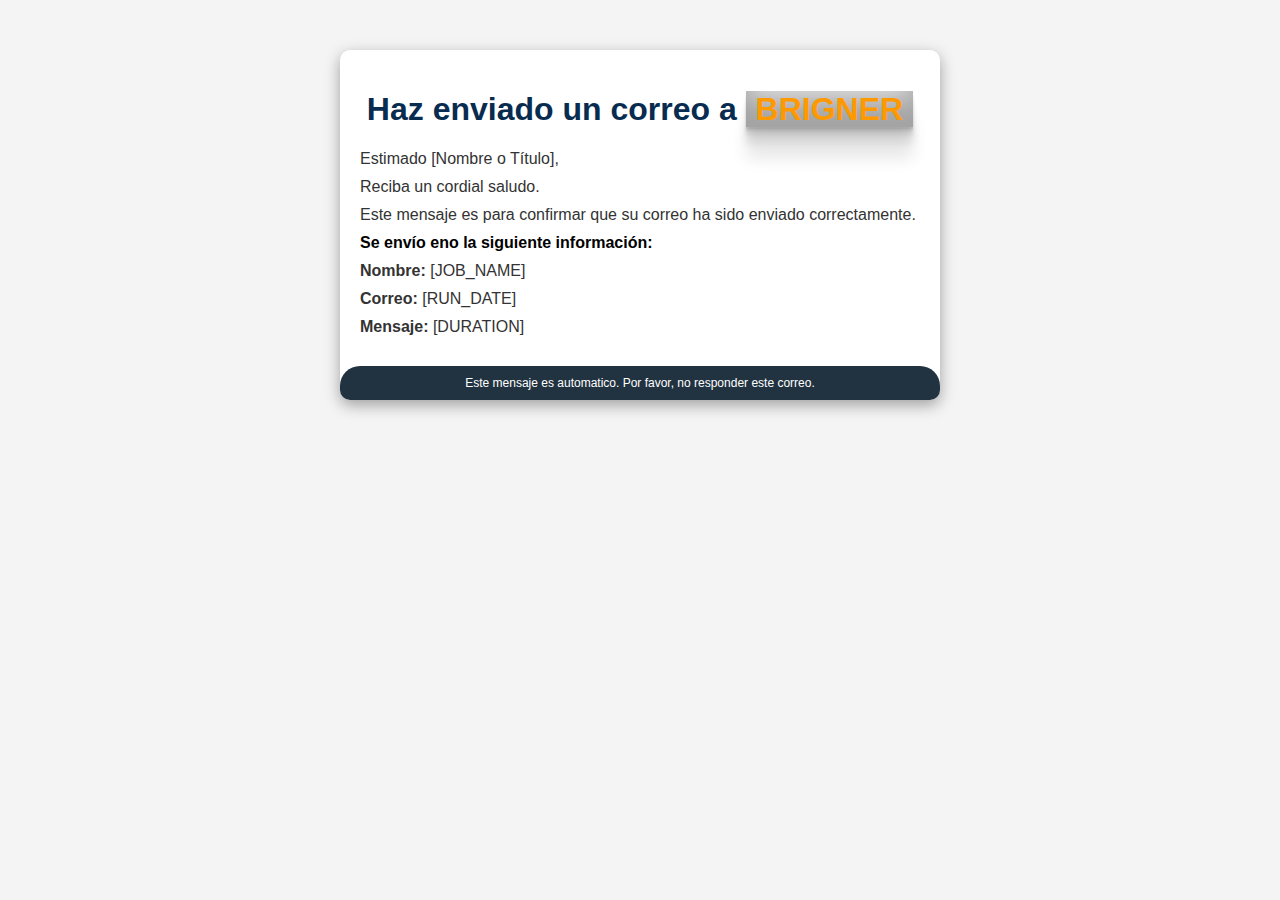
<file: email.html>
<!DOCTYPE html>
<html lang="es">

<head>
    <meta charset="UTF-8">
    <meta name="viewport" content="width=device-width, initial-scale=1.0">
    <title>Resultado de la Migración Mensual de Datos</title>
    <style>
        body {
            font-family: Arial, sans-serif;
            margin: 0;
            padding: 0;
            background-color: #f4f4f4;
        }

        .container {
            width: 100%;
            max-width: 600px;
            margin: 50px auto;
            background-color: #fff;
            border-radius: 10px;
            box-shadow: rgba(0, 0, 0, 0.35) 0px 5px 15px;
            overflow: hidden;
        }


        .text-center {
            text-align: center;
        }

        .content {
            padding: 20px;
        }

        .content p {
            margin: 10px 0;
            color: #333;
        }

        .footer {
            background-color: #213341;
            color: #fff;
            padding: 10px 20px;
            text-align: center;
            font-size: 12px;
            border-radius: 20px 20px 0px 0px;
        }

        .text_primary {
            color: #082C50;
            font-weight: bold;
        }


        .text_secondary {
            color: #FE9900;
            padding: 0px 10px;
            color: var(--secondary);
            box-shadow: rgba(0, 0, 0, 0.17) 0px -23px 25px 0px inset, rgba(0, 0, 0, 0.15) 0px -36px 30px 0px inset, rgba(0, 0, 0, 0.1) 0px -79px 40px 0px inset, rgba(0, 0, 0, 0.06) 0px 2px 1px, rgba(0, 0, 0, 0.09) 0px 4px 2px, rgba(0, 0, 0, 0.09) 0px 8px 4px, rgba(0, 0, 0, 0.09) 0px 16px 8px, rgba(0, 0, 0, 0.09) 0px 32px 16px;
        }
    </style>
</head>

<body>
    <section>
        <div class="container">
            <div class="content">
                <h1 class="fw-bold text_primary text-center">Haz enviado un correo a
                    <span class="text_secondary" style="color: #FE9900;">BRIGNER</span>
                </h1>
                <p>Estimado [Nombre o Título],</p>
                <p>Reciba un cordial saludo.</p>
                <p>Este mensaje es para confirmar que su correo ha sido enviado correctamente.</p>
                <strong>Se envío eno la siguiente información:</strong>
                <div cals>
                    <p><strong>Nombre:</strong> [JOB_NAME]</p>
                    <p><strong>Correo: </strong> [RUN_DATE]</p>
                    <p><strong>Mensaje:</strong> [DURATION]</p>
                </div>

                <p class="info"></p>
            </div>
            <div class="footer">
                Este mensaje es automatico. Por favor, no responder este correo.
            </div>
        </div>
    </section>
</body>

</html>
</file>
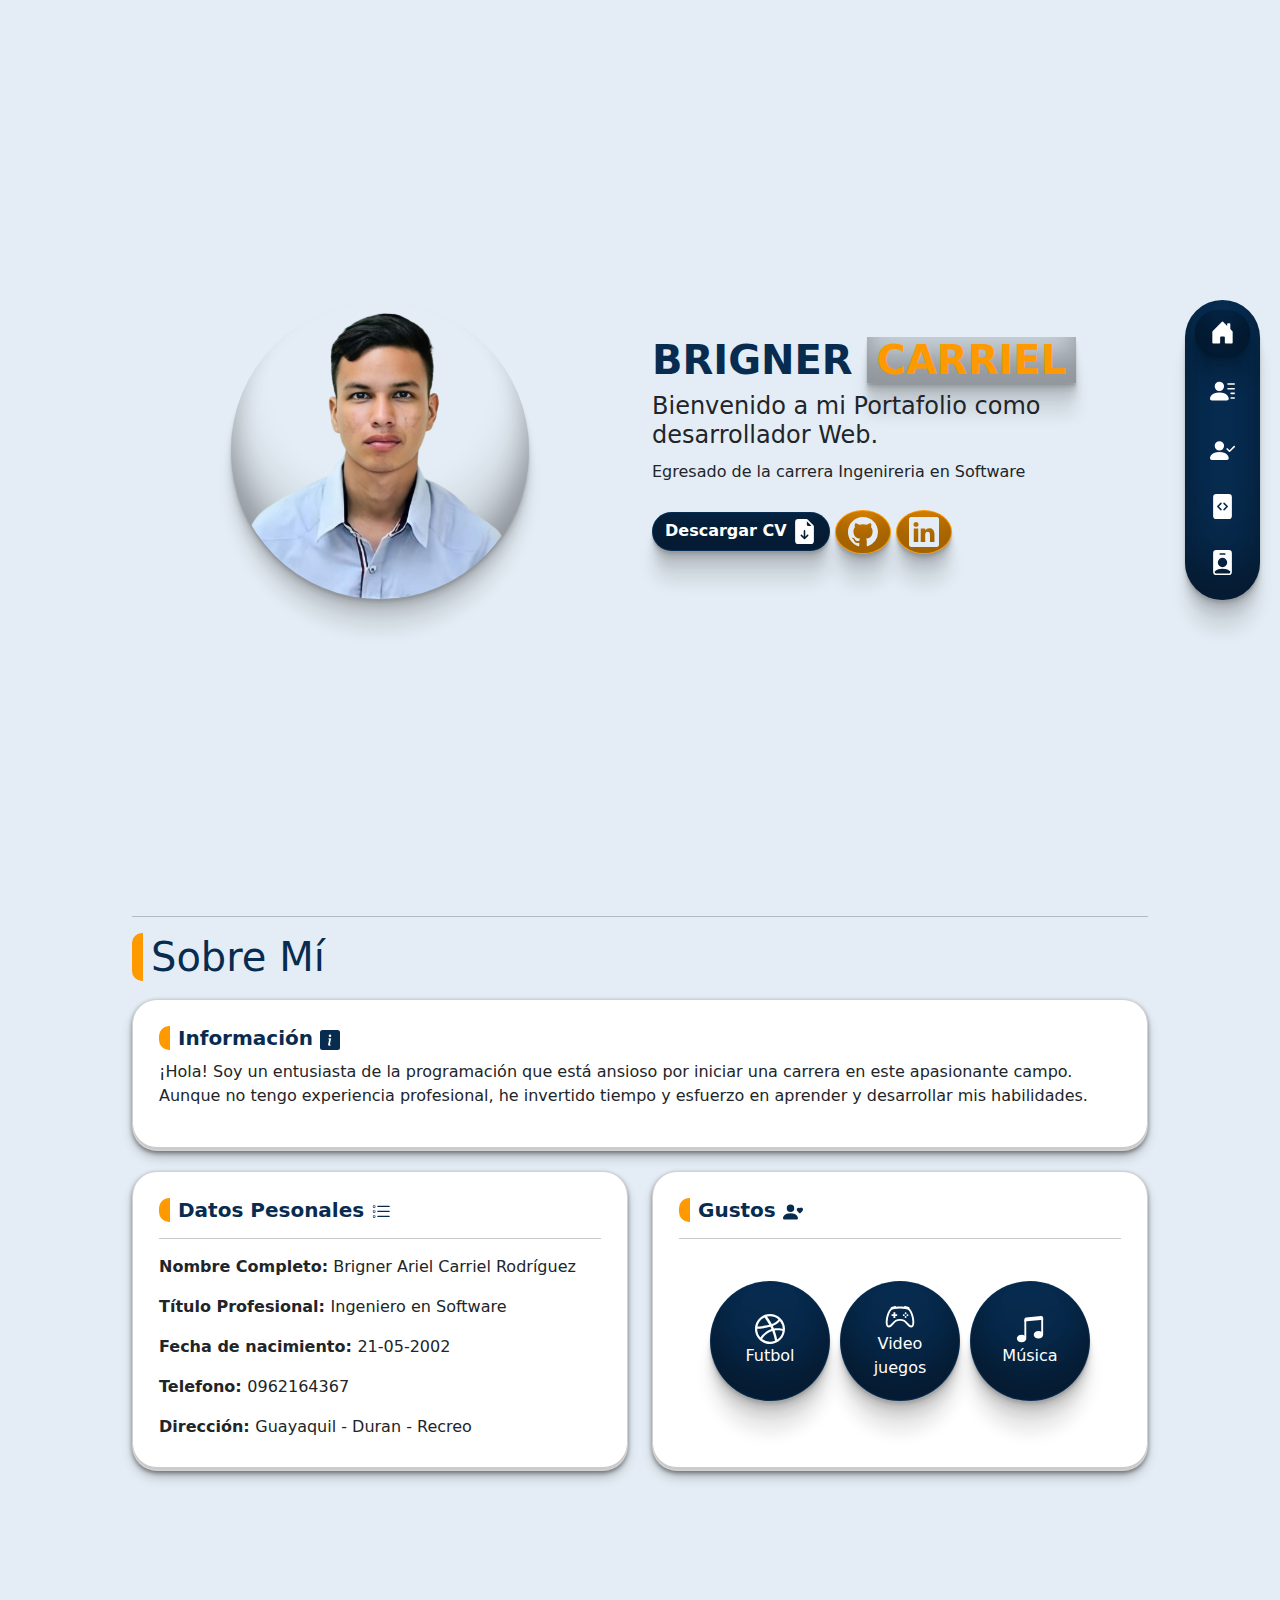
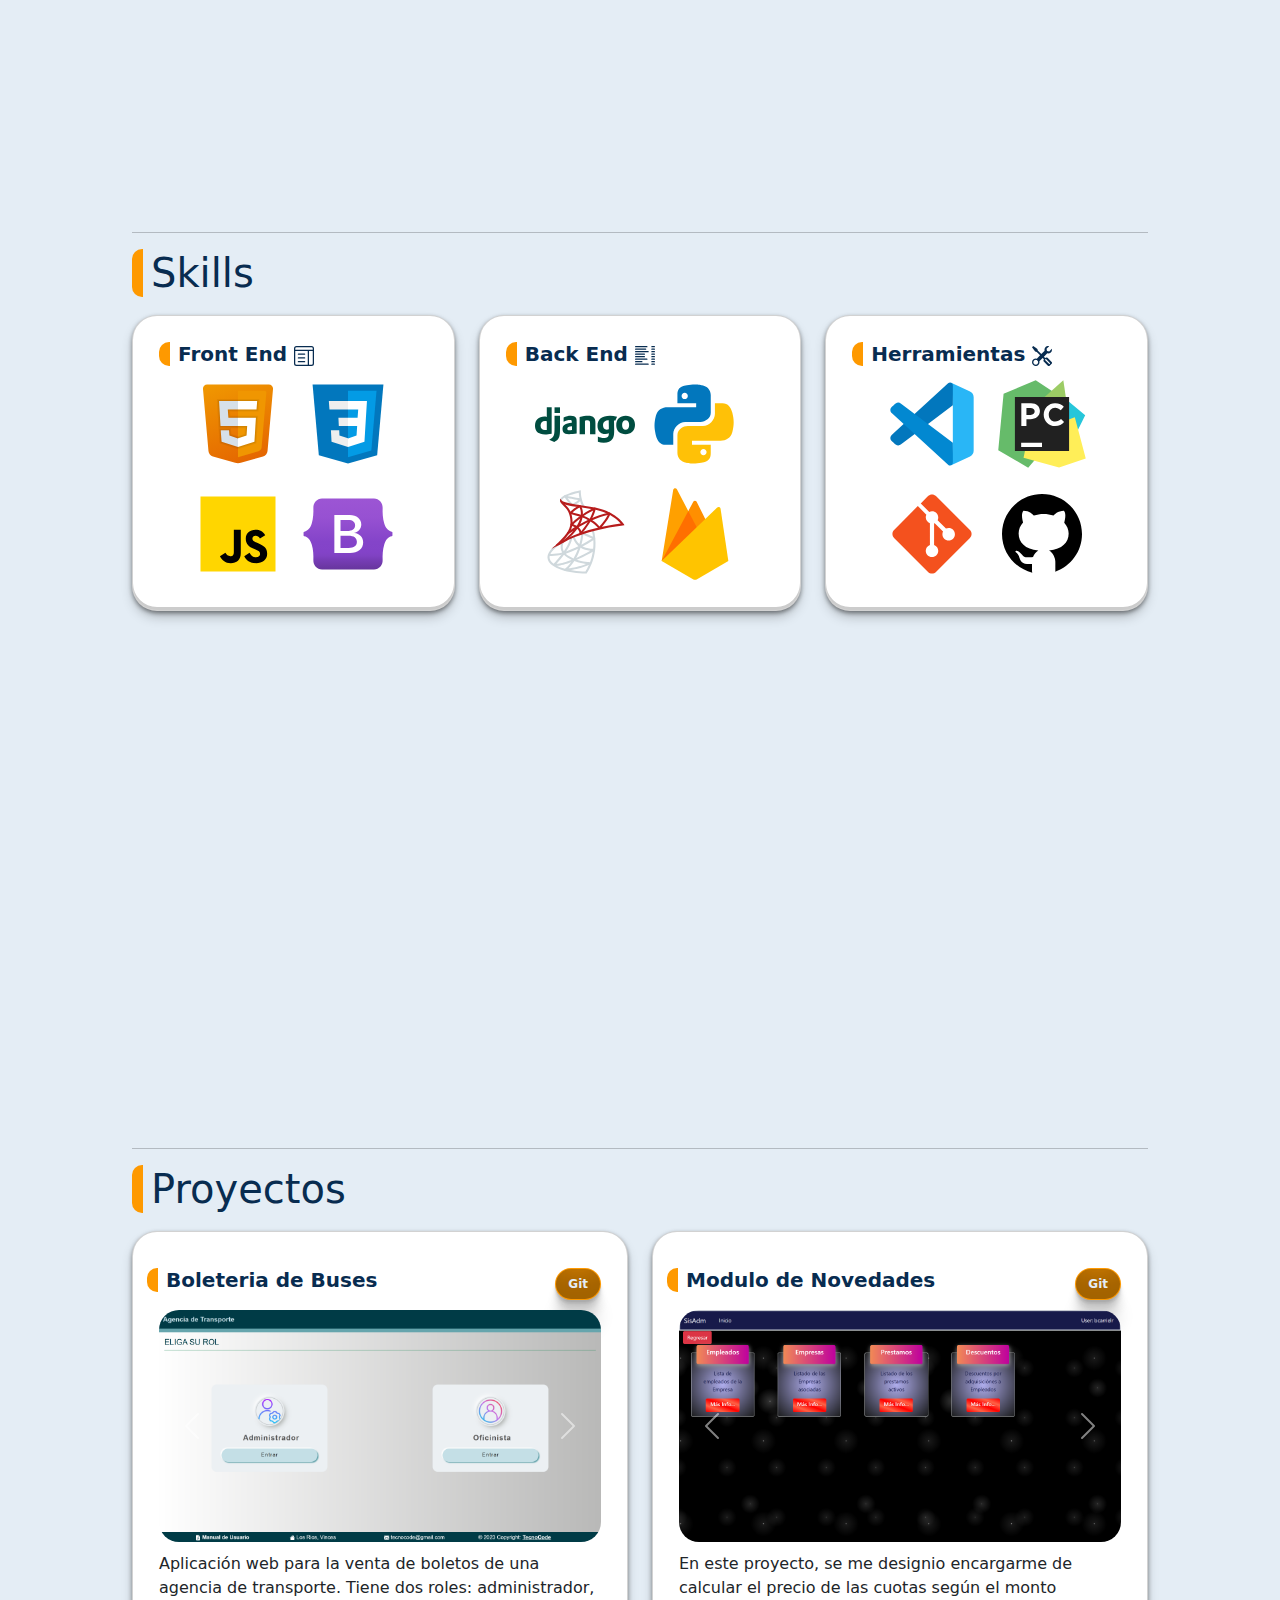
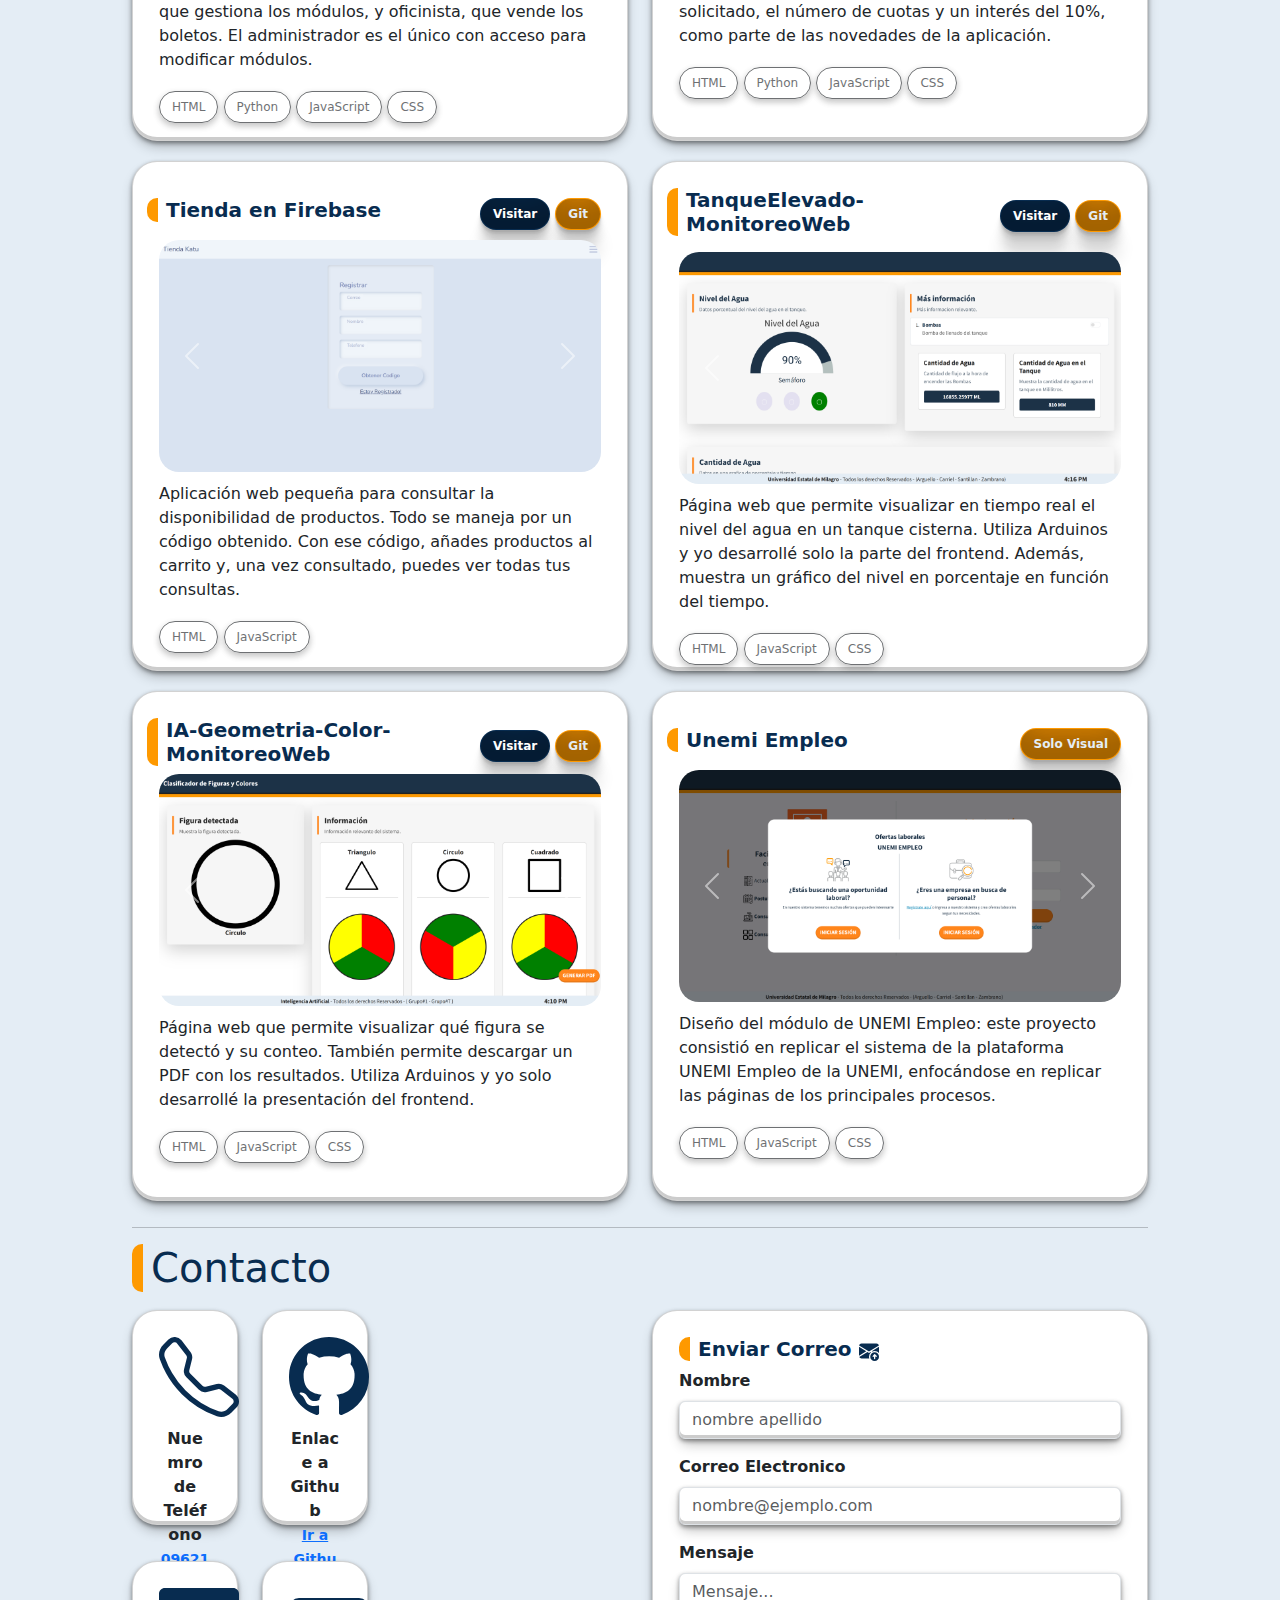
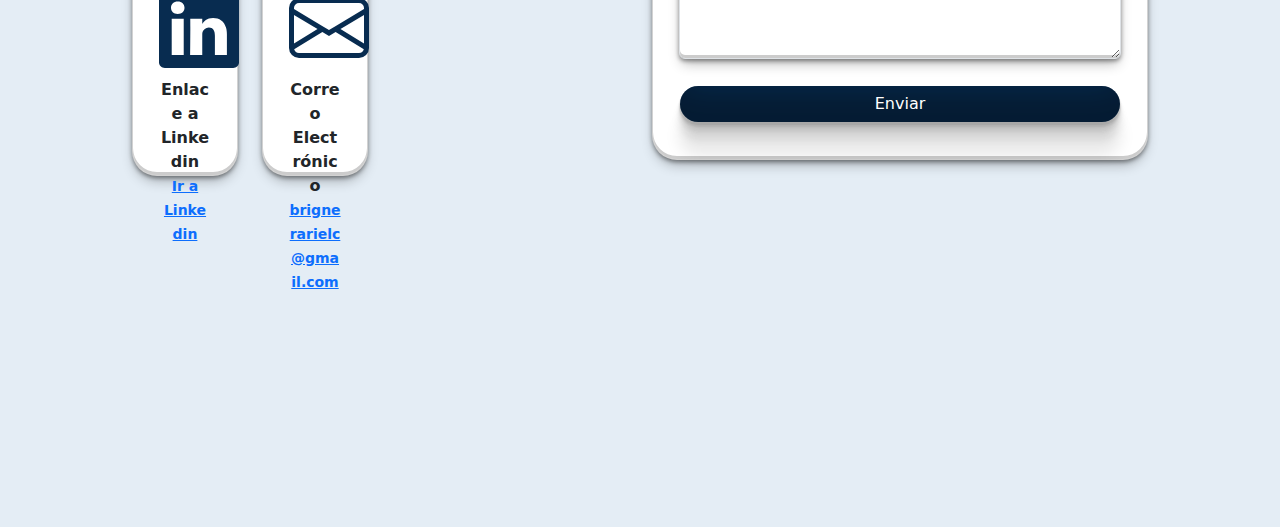
<file: index copy.html>
<!doctype html>
<html lang="en">

<head>
    <meta charset="utf-8">
    <meta name="viewport" content="width=device-width, initial-scale=1">
    <title>Brigner Carriel Portafolio</title>
    <link rel="shortcut icon" href="img/foto_perfil_sinfondo.png" type="image/x-icon">
    <link href="https://cdn.jsdelivr.net/npm/bootstrap@5.3.3/dist/css/bootstrap.min.css" rel="stylesheet"
        integrity="sha384-QWTKZyjpPEjISv5WaRU9OFeRpok6YctnYmDr5pNlyT2bRjXh0JMhjY6hW+ALEwIH" crossorigin="anonymous">
    <link rel="stylesheet" href="css/styles copy.css">
</head>

<body>

    <sidebar class="sidebar" id="sidebar">
        <a href="#Inicio">
            <svg xmlns="http://www.w3.org/2000/svg" width="25" height="25" fill="currentColor"
                class="bi bi-house-door-fill" viewBox="0 0 16 16">
                <path
                    d="M6.5 14.5v-3.505c0-.245.25-.495.5-.495h2c.25 0 .5.25.5.5v3.5a.5.5 0 0 0 .5.5h4a.5.5 0 0 0 .5-.5v-7a.5.5 0 0 0-.146-.354L13 5.793V2.5a.5.5 0 0 0-.5-.5h-1a.5.5 0 0 0-.5.5v1.293L8.354 1.146a.5.5 0 0 0-.708 0l-6 6A.5.5 0 0 0 1.5 7.5v7a.5.5 0 0 0 .5.5h4a.5.5 0 0 0 .5-.5" />
            </svg>
            <span class="mensage">Inicio</span>
        </a>
        <a href="#Sobremí">
            <svg xmlns="http://www.w3.org/2000/svg" width="25" height="30" fill="currentColor"
                class="bi bi-person-lines-fill" viewBox="0 0 16 16">
                <path
                    d="M6 8a3 3 0 1 0 0-6 3 3 0 0 0 0 6m-5 6s-1 0-1-1 1-4 6-4 6 3 6 4-1 1-1 1zM11 3.5a.5.5 0 0 1 .5-.5h4a.5.5 0 0 1 0 1h-4a.5.5 0 0 1-.5-.5m.5 2.5a.5.5 0 0 0 0 1h4a.5.5 0 0 0 0-1zm2 3a.5.5 0 0 0 0 1h2a.5.5 0 0 0 0-1zm0 3a.5.5 0 0 0 0 1h2a.5.5 0 0 0 0-1z" />
            </svg>
            <span class="mensage1">Sobre mí</span>
        </a>
        <a href="#Skills">
            <svg xmlns="http://www.w3.org/2000/svg" width="25" height="25" fill="currentColor"
                class="bi bi-person-check-fill" viewBox="0 0 16 16">
                <path fill-rule="evenodd"
                    d="M15.854 5.146a.5.5 0 0 1 0 .708l-3 3a.5.5 0 0 1-.708 0l-1.5-1.5a.5.5 0 0 1 .708-.708L12.5 7.793l2.646-2.647a.5.5 0 0 1 .708 0" />
                <path d="M1 14s-1 0-1-1 1-4 6-4 6 3 6 4-1 1-1 1zm5-6a3 3 0 1 0 0-6 3 3 0 0 0 0 6" />
            </svg>
            <span class="mensage2">Skills</span>
        </a>
        <a href="#Proyectos">
            <svg xmlns="http://www.w3.org/2000/svg" width="25" height="25" fill="currentColor"
                class="bi bi-file-code-fill" viewBox="0 0 16 16">
                <path
                    d="M12 0H4a2 2 0 0 0-2 2v12a2 2 0 0 0 2 2h8a2 2 0 0 0 2-2V2a2 2 0 0 0-2-2M6.646 5.646a.5.5 0 1 1 .708.708L5.707 8l1.647 1.646a.5.5 0 0 1-.708.708l-2-2a.5.5 0 0 1 0-.708zm2.708 0 2 2a.5.5 0 0 1 0 .708l-2 2a.5.5 0 0 1-.708-.708L10.293 8 8.646 6.354a.5.5 0 1 1 .708-.708" />
            </svg>
            <span class="mensage3">Proyectos</span>
        </a>
        <a href="#Contacto">
            <svg xmlns="http://www.w3.org/2000/svg" width="25" height="25" fill="currentColor"
                class="bi bi-person-badge-fill" viewBox="0 0 16 16">
                <path
                    d="M2 2a2 2 0 0 1 2-2h8a2 2 0 0 1 2 2v12a2 2 0 0 1-2 2H4a2 2 0 0 1-2-2zm4.5 0a.5.5 0 0 0 0 1h3a.5.5 0 0 0 0-1zM8 11a3 3 0 1 0 0-6 3 3 0 0 0 0 6m5 2.755C12.146 12.825 10.623 12 8 12s-4.146.826-5 1.755V14a1 1 0 0 0 1 1h8a1 1 0 0 0 1-1z" />
            </svg>
            <span class="mensage4">Contacto</span>
        </a>
    </sidebar>
    <div class="container">
        <div class="content" id="Inicio">
            <div class="row center">
                <div class="col-sm-6 center">
                    <img id="fotoperfil" src="img/foto_perfil_sinfondo.png" alt="Foto de perfil">
                </div>
                <div class="col-sm-6 center">
                    <div>
                        <h1 class="fw-bold h1">BRIGNER
                            <span class="text_secondary">CARRIEL</span>
                        </h1>
                        <h4 class="m-top-3">Bienvenido a mi Portafolio como desarrollador Web.</h4>
                        <p class="m-top-2">Egresado de la carrera Ingenireria en Software</p>
                        <a class="btn btn_primary rounded-pill fw-bold"
                            href="doc/CV_BRIGNER_ARIEL_CARRIEL_RODRIGUEZ.pdf" download>Descargar
                            CV
                            <svg xmlns="http://www.w3.org/2000/svg" width="25" height="25" fill="currentColor"
                                class="bi bi-file-earmark-arrow-down-fill" viewBox="0 0 16 16">
                                <path
                                    d="M9.293 0H4a2 2 0 0 0-2 2v12a2 2 0 0 0 2 2h8a2 2 0 0 0 2-2V4.707A1 1 0 0 0 13.707 4L10 .293A1 1 0 0 0 9.293 0M9.5 3.5v-2l3 3h-2a1 1 0 0 1-1-1m-1 4v3.793l1.146-1.147a.5.5 0 0 1 .708.708l-2 2a.5.5 0 0 1-.708 0l-2-2a.5.5 0 0 1 .708-.708L7.5 11.293V7.5a.5.5 0 0 1 1 0" />
                            </svg>
                        </a>
                        <a class="btn btn_secondary rounded-circle" href="https://github.com/BrignerCarrielR">
                            <svg xmlns="http://www.w3.org/2000/svg" width="30" height="30" fill="currentColor"
                                class="bi bi-github" viewBox="0 0 16 16">
                                <path
                                    d="M8 0C3.58 0 0 3.58 0 8c0 3.54 2.29 6.53 5.47 7.59.4.07.55-.17.55-.38 0-.19-.01-.82-.01-1.49-2.01.37-2.53-.49-2.69-.94-.09-.23-.48-.94-.82-1.13-.28-.15-.68-.52-.01-.53.63-.01 1.08.58 1.23.82.72 1.21 1.87.87 2.33.66.07-.52.28-.87.51-1.07-1.78-.2-3.64-.89-3.64-3.95 0-.87.31-1.59.82-2.15-.08-.2-.36-1.02.08-2.12 0 0 .67-.21 2.2.82.64-.18 1.32-.27 2-.27.68 0 1.36.09 2 .27 1.53-1.04 2.2-.82 2.2-.82.44 1.1.16 1.92.08 2.12.51.56.82 1.27.82 2.15 0 3.07-1.87 3.75-3.65 3.95.29.25.54.73.54 1.48 0 1.07-.01 1.93-.01 2.2 0 .21.15.46.55.38A8.012 8.012 0 0 0 16 8c0-4.42-3.58-8-8-8z" />
                            </svg>
                        </a>

                        <a class="btn btn_secondary rounded-circle"
                            href="https://www.linkedin.com/in/brigner-bacr-b2917b261">
                            <svg xmlns="http://www.w3.org/2000/svg" width="30" height="30" fill="currentColor"
                                class="bi bi-linkedin" viewBox="0 0 16 16">
                                <path
                                    d="M0 1.146C0 .513.526 0 1.175 0h13.65C15.474 0 16 .513 16 1.146v13.708c0 .633-.526 1.146-1.175 1.146H1.175C.526 16 0 15.487 0 14.854V1.146zm4.943 12.248V6.169H2.542v7.225h2.401zm-1.2-8.212c.837 0 1.358-.554 1.358-1.248-.015-.709-.52-1.248-1.342-1.248-.822 0-1.359.54-1.359 1.248 0 .694.521 1.248 1.327 1.248h.016zm4.908 8.212V9.359c0-.216.016-.432.08-.586.173-.431.568-.878 1.232-.878.869 0 1.216.662 1.216 1.634v3.865h2.401V9.25c0-2.22-1.184-3.252-2.764-3.252-1.274 0-1.845.7-2.165 1.193v.025h-.016a5.54 5.54 0 0 1 .016-.025V6.169h-2.4c.03.678 0 7.225 0 7.225h2.4z" />
                            </svg>
                        </a>
                    </div>

                </div>
            </div>
        </div>
        <div class="content" id="Sobremí">
            <hr>
            <h1 class="title">Sobre Mí</h1>
            <div class="row">
                <div class="col-sm-12">
                    <div class="card">
                        <div class="card-body">
                            <h5 class="card-title fw-bold title">Información
                                <svg xmlns="http://www.w3.org/2000/svg" width="20" height="20" fill="currentColor"
                                    class="bi bi-info-square-fill" viewBox="0 0 16 16">
                                    <path
                                        d="M0 2a2 2 0 0 1 2-2h12a2 2 0 0 1 2 2v12a2 2 0 0 1-2 2H2a2 2 0 0 1-2-2zm8.93 4.588-2.29.287-.082.38.45.083c.294.07.352.176.288.469l-.738 3.468c-.194.897.105 1.319.808 1.319.545 0 1.178-.252 1.465-.598l.088-.416c-.2.176-.492.246-.686.246-.275 0-.375-.193-.304-.533zM8 5.5a1 1 0 1 0 0-2 1 1 0 0 0 0 2" />
                                </svg>
                            </h5>
                            <p class="sobremi">
                                ¡Hola! Soy un entusiasta de la programación que está ansioso por iniciar una carrera en
                                este
                                apasionante campo. Aunque
                                no tengo experiencia profesional, he invertido tiempo y esfuerzo en aprender
                                y
                                desarrollar mis
                                habilidades.
                            </p>
                        </div>
                    </div>
                </div>
            </div>
            <div class="row">
                <div class="col-sm-6">
                    <div class="card">
                        <div class="card-body detail">
                            <h5 class="card-title fw-bold title"> Datos Pesonales
                                <svg xmlns="http://www.w3.org/2000/svg" width="20" height="20" fill="currentColor"
                                    class="bi bi-list-task" viewBox="0 0 16 16">
                                    <path fill-rule="evenodd"
                                        d="M2 2.5a.5.5 0 0 0-.5.5v1a.5.5 0 0 0 .5.5h1a.5.5 0 0 0 .5-.5V3a.5.5 0 0 0-.5-.5zM3 3H2v1h1z" />
                                    <path
                                        d="M5 3.5a.5.5 0 0 1 .5-.5h9a.5.5 0 0 1 0 1h-9a.5.5 0 0 1-.5-.5M5.5 7a.5.5 0 0 0 0 1h9a.5.5 0 0 0 0-1zm0 4a.5.5 0 0 0 0 1h9a.5.5 0 0 0 0-1z" />
                                    <path fill-rule="evenodd"
                                        d="M1.5 7a.5.5 0 0 1 .5-.5h1a.5.5 0 0 1 .5.5v1a.5.5 0 0 1-.5.5H2a.5.5 0 0 1-.5-.5zM2 7h1v1H2zm0 3.5a.5.5 0 0 0-.5.5v1a.5.5 0 0 0 .5.5h1a.5.5 0 0 0 .5-.5v-1a.5.5 0 0 0-.5-.5zm1 .5H2v1h1z" />
                                </svg>
                            </h5>
                            <hr>
                            <div class="dataperson">
                                <p><span class="fw-bold info">Nombre Completo:</span>
                                    Brigner Ariel Carriel Rodríguez
                                </p>
                                <p><span class="fw-bold info">Título Profesional: </span>Ingeniero en Software</p>
                                <p><span class="fw-bold info">Fecha de nacimiento: </span>21-05-2002</p>
                                <p><span class="fw-bold info">Telefono: </span>0962164367</p>
                                <p><span class="fw-bold info">Dirección: </span>Guayaquil - Duran - Recreo</p>
                            </div>
                        </div>
                    </div>
                </div>
                <div class="col-sm-6">
                    <div class="card">
                        <div class="card-body detail">
                            <h5 class="card-title fw-bold title">Gustos
                                <svg xmlns="http://www.w3.org/2000/svg" width="20" height="20" fill="currentColor"
                                    class="bi bi-person-heart" viewBox="0 0 16 16">
                                    <path
                                        d="M9 5a3 3 0 1 1-6 0 3 3 0 0 1 6 0m-9 8c0 1 1 1 1 1h10s1 0 1-1-1-4-6-4-6 3-6 4m13.5-8.09c1.387-1.425 4.855 1.07 0 4.277-4.854-3.207-1.387-5.702 0-4.276Z" />
                                </svg>
                            </h5>
                            <hr>
                            <div class="center">
                                <button type="button" class="btn btn_primary btn_info">
                                    <svg xmlns="http://www.w3.org/2000/svg" width="30" height="30" fill="currentColor"
                                        class="bi bi-dribbble" viewBox="0 0 16 16">
                                        <path fill-rule="evenodd"
                                            d="M8 0C3.584 0 0 3.584 0 8s3.584 8 8 8c4.408 0 8-3.584 8-8s-3.592-8-8-8m5.284 3.688a6.8 6.8 0 0 1 1.545 4.251c-.226-.043-2.482-.503-4.755-.217-.052-.112-.096-.234-.148-.355-.139-.33-.295-.668-.451-.99 2.516-1.023 3.662-2.498 3.81-2.69zM8 1.18c1.735 0 3.323.65 4.53 1.718-.122.174-1.155 1.553-3.584 2.464-1.12-2.056-2.36-3.74-2.551-4A7 7 0 0 1 8 1.18m-2.907.642A43 43 0 0 1 7.627 5.77c-3.193.85-6.013.833-6.317.833a6.87 6.87 0 0 1 3.783-4.78zM1.163 8.01V7.8c.295.01 3.61.053 7.02-.971.199.381.381.772.555 1.162l-.27.078c-3.522 1.137-5.396 4.243-5.553 4.504a6.82 6.82 0 0 1-1.752-4.564zM8 14.837a6.8 6.8 0 0 1-4.19-1.44c.12-.252 1.509-2.924 5.361-4.269.018-.009.026-.009.044-.017a28.3 28.3 0 0 1 1.457 5.18A6.7 6.7 0 0 1 8 14.837m3.81-1.171c-.07-.417-.435-2.412-1.328-4.868 2.143-.338 4.017.217 4.251.295a6.77 6.77 0 0 1-2.924 4.573z" />
                                    </svg><br>
                                    Futbol
                                </button>
                                <button type="button" class="btn btn_primary btn_info">
                                    <svg xmlns="http://www.w3.org/2000/svg" width="30" height="30" fill="currentColor"
                                        class="bi bi-controller" viewBox="0 0 16 16">
                                        <path
                                            d="M11.5 6.027a.5.5 0 1 1-1 0 .5.5 0 0 1 1 0m-1.5 1.5a.5.5 0 1 0 0-1 .5.5 0 0 0 0 1m2.5-.5a.5.5 0 1 1-1 0 .5.5 0 0 1 1 0m-1.5 1.5a.5.5 0 1 0 0-1 .5.5 0 0 0 0 1m-6.5-3h1v1h1v1h-1v1h-1v-1h-1v-1h1z" />
                                        <path
                                            d="M3.051 3.26a.5.5 0 0 1 .354-.613l1.932-.518a.5.5 0 0 1 .62.39c.655-.079 1.35-.117 2.043-.117.72 0 1.443.041 2.12.126a.5.5 0 0 1 .622-.399l1.932.518a.5.5 0 0 1 .306.729q.211.136.373.297c.408.408.78 1.05 1.095 1.772.32.733.599 1.591.805 2.466s.34 1.78.364 2.606c.024.816-.059 1.602-.328 2.21a1.42 1.42 0 0 1-1.445.83c-.636-.067-1.115-.394-1.513-.773-.245-.232-.496-.526-.739-.808-.126-.148-.25-.292-.368-.423-.728-.804-1.597-1.527-3.224-1.527s-2.496.723-3.224 1.527c-.119.131-.242.275-.368.423-.243.282-.494.575-.739.808-.398.38-.877.706-1.513.773a1.42 1.42 0 0 1-1.445-.83c-.27-.608-.352-1.395-.329-2.21.024-.826.16-1.73.365-2.606.206-.875.486-1.733.805-2.466.315-.722.687-1.364 1.094-1.772a2.3 2.3 0 0 1 .433-.335l-.028-.079zm2.036.412c-.877.185-1.469.443-1.733.708-.276.276-.587.783-.885 1.465a14 14 0 0 0-.748 2.295 12.4 12.4 0 0 0-.339 2.406c-.022.755.062 1.368.243 1.776a.42.42 0 0 0 .426.24c.327-.034.61-.199.929-.502.212-.202.4-.423.615-.674.133-.156.276-.323.44-.504C4.861 9.969 5.978 9.027 8 9.027s3.139.942 3.965 1.855c.164.181.307.348.44.504.214.251.403.472.615.674.318.303.601.468.929.503a.42.42 0 0 0 .426-.241c.18-.408.265-1.02.243-1.776a12.4 12.4 0 0 0-.339-2.406 14 14 0 0 0-.748-2.295c-.298-.682-.61-1.19-.885-1.465-.264-.265-.856-.523-1.733-.708-.85-.179-1.877-.27-2.913-.27s-2.063.091-2.913.27" />
                                    </svg><br>
                                    Video juegos
                                </button>
                                <button type="button" class="btn btn_primary btn_info">
                                    <svg xmlns="http://www.w3.org/2000/svg" width="30" height="30" fill="currentColor"
                                        class="bi bi-music-note-beamed" viewBox="0 0 16 16">
                                        <path
                                            d="M6 13c0 1.105-1.12 2-2.5 2S1 14.105 1 13s1.12-2 2.5-2 2.5.896 2.5 2m9-2c0 1.105-1.12 2-2.5 2s-2.5-.895-2.5-2 1.12-2 2.5-2 2.5.895 2.5 2" />
                                        <path fill-rule="evenodd" d="M14 11V2h1v9zM6 3v10H5V3z" />
                                        <path d="M5 2.905a1 1 0 0 1 .9-.995l8-.8a1 1 0 0 1 1.1.995V3L5 4z" />
                                    </svg><br>
                                    Música
                                </button>
                            </div>

                        </div>
                    </div>
                </div>
            </div>
        </div>
        <div class="content" id="Skills">
            <hr>
            <h1 class="title">Skills</h1>
            <div class="row">
                <div class="col-sm-4">
                    <div class="card">
                        <div class="card-body">
                            <h5 class="card-title fw-bold title">Front End
                                <svg xmlns="http://www.w3.org/2000/svg" width="20" height="20" fill="currentColor"
                                    class="bi bi-layout-text-window" viewBox="0 0 16 16">
                                    <path
                                        d="M3 6.5a.5.5 0 0 1 .5-.5h5a.5.5 0 0 1 0 1h-5a.5.5 0 0 1-.5-.5m0 3a.5.5 0 0 1 .5-.5h5a.5.5 0 0 1 0 1h-5a.5.5 0 0 1-.5-.5m.5 2.5a.5.5 0 0 0 0 1h5a.5.5 0 0 0 0-1z" />
                                    <path
                                        d="M2 0a2 2 0 0 0-2 2v12a2 2 0 0 0 2 2h12a2 2 0 0 0 2-2V2a2 2 0 0 0-2-2zm12 1a1 1 0 0 1 1 1v1H1V2a1 1 0 0 1 1-1zm1 3v10a1 1 0 0 1-1 1h-2V4zm-4 0v11H2a1 1 0 0 1-1-1V4z" />
                                </svg>
                            </h5>
                            <div class="content_img">
                                <!-- html -->
                                <svg xmlns="http://www.w3.org/2000/svg" x="0px" y="0px" width="100" height="100"
                                    viewBox="0 0 48 48">
                                    <linearGradient id="SNASnMitCxQrIYk4GDibta_v8RpPQUwv0N8_gr1" x1="18.208" x2="34.159"
                                        y1="2.413" y2="46.236" gradientUnits="userSpaceOnUse">
                                        <stop offset="0" stop-color="#f09701"></stop>
                                        <stop offset="1" stop-color="#e36001"></stop>
                                    </linearGradient>
                                    <path fill="url(#SNASnMitCxQrIYk4GDibta_v8RpPQUwv0N8_gr1)"
                                        d="M7.192,7.176l2.627,29.77c0.109,1.237,0.97,2.28,2.164,2.621l10.643,3.041	c0.898,0.257,1.849,0.257,2.747,0l10.643-3.041c1.194-0.341,2.055-1.383,2.164-2.621l2.627-29.77C40.911,6.006,39.99,5,38.816,5	H9.184C8.01,5,7.089,6.006,7.192,7.176z">
                                    </path>
                                    <path fill="#f09601"
                                        d="M24,8v31.9l9.876-2.822c0.797-0.228,1.371-0.924,1.443-1.749l2.286-26.242	C37.656,8.502,37.196,8,36.609,8H24z">
                                    </path>
                                    <path fill="#fff"
                                        d="M24,25v-4h8.6l-0.7,11.5L24,35.1v-4.2l4.1-1.4l0.3-4.5L24,25z M32.9,17l0.3-4H24v4H32.9z">
                                    </path>
                                    <path fill="#d6e0e9"
                                        d="M24,30.9v4.2l-7.9-2.6L15.7,27h4l0.2,2.5L24,30.9z M19.1,17H24v-4h-9.1l0.7,12H24v-4h-4.6L19.1,17z">
                                    </path>
                                    <path
                                        d="M33.2,13l-0.3,4H24h-4.9l0.3,4H24h8.6l-0.7,11.5L24,35.1l-7.9-2.6L15.7,27h4l0.2,2.5l4.1,1.4l4.1-1.4l0.3-4.5H24h-8.4 l-0.7-12H24H33.2 M34.278,12H33.2H24h-9.1h-1.06l0.062,1.058l0.7,12L14.657,26h-0.032l0.078,1.073l0.4,5.5l0.049,0.668 l0.636,0.209l7.9,2.6L24,36.153l0.313-0.103l7.9-2.6l0.644-0.212l0.041-0.677l0.7-11.5L33.663,20H32.6H24h-3.672l-0.15-2H24h8.9 h0.928l0.069-0.925l0.3-4L34.278,12L34.278,12z M20.623,26H24h3.331l-0.185,2.769L24,29.843l-3.156-1.077l-0.148-1.846L20.623,26 L20.623,26z"
                                        opacity=".05"></path>
                                    <path
                                        d="M33.2,13l-0.3,4H24h-4.9l0.3,4H24h8.6l-0.7,11.5L24,35.1l-7.9-2.6L15.7,27h4l0.2,2.5l4.1,1.4l4.1-1.4l0.3-4.5H24h-8.4 l-0.7-12H24H33.2 M33.739,12.5H33.2H24h-9.1h-0.53l0.031,0.529l0.7,12l0.027,0.471H15.6H24h3.866l-0.242,3.634L24,30.372 l-3.628-1.239l-0.174-2.173l-0.037-0.46H19.7h-4h-0.538l0.039,0.536l0.4,5.5l0.024,0.334l0.318,0.105l7.9,2.6L24,35.626 l0.156-0.051l7.9-2.6l0.322-0.106l0.021-0.339l0.7-11.5l0.032-0.53H32.6H24h-4.136l-0.225-3H24h8.9h0.464l0.035-0.463l0.3-4 L33.739,12.5L33.739,12.5z"
                                        opacity=".07"></path>
                                </svg>
                                <!-- css -->
                                <svg xmlns="http://www.w3.org/2000/svg" x="0px" y="0px" width="100" height="100"
                                    viewBox="0 0 48 48">
                                    <path fill="#0277BD" d="M41,5H7l3,34l14,4l14-4L41,5L41,5z"></path>
                                    <path fill="#039BE5" d="M24 8L24 39.9 35.2 36.7 37.7 8z"></path>
                                    <path fill="#FFF"
                                        d="M33.1 13L24 13 24 17 28.9 17 28.6 21 24 21 24 25 28.4 25 28.1 29.5 24 30.9 24 35.1 31.9 32.5 32.6 21 32.6 21z">
                                    </path>
                                    <path fill="#EEE"
                                        d="M24,13v4h-8.9l-0.3-4H24z M19.4,21l0.2,4H24v-4H19.4z M19.8,27h-4l0.3,5.5l7.9,2.6v-4.2l-4.1-1.4L19.8,27z">
                                    </path>
                                </svg>
                                <!-- js -->
                                <svg xmlns="http://www.w3.org/2000/svg" x="0px" y="0px" width="100" height="100"
                                    viewBox="0 0 48 48">
                                    <path fill="#ffd600" d="M6,42V6h36v36H6z"></path>
                                    <path fill="#000001"
                                        d="M29.538 32.947c.692 1.124 1.444 2.201 3.037 2.201 1.338 0 2.04-.665 2.04-1.585 0-1.101-.726-1.492-2.198-2.133l-.807-.344c-2.329-.988-3.878-2.226-3.878-4.841 0-2.41 1.845-4.244 4.728-4.244 2.053 0 3.528.711 4.592 2.573l-2.514 1.607c-.553-.988-1.151-1.377-2.078-1.377-.946 0-1.545.597-1.545 1.377 0 .964.6 1.354 1.985 1.951l.807.344C36.452 29.645 38 30.839 38 33.523 38 36.415 35.716 38 32.65 38c-2.999 0-4.702-1.505-5.65-3.368L29.538 32.947zM17.952 33.029c.506.906 1.275 1.603 2.381 1.603 1.058 0 1.667-.418 1.667-2.043V22h3.333v11.101c0 3.367-1.953 4.899-4.805 4.899-2.577 0-4.437-1.746-5.195-3.368L17.952 33.029z">
                                    </path>
                                </svg>
                                <!-- bootstrap -->
                                <svg xmlns="http://www.w3.org/2000/svg" x="0px" y="0px" width="100" height="100"
                                    viewBox="0 0 48 48">
                                    <linearGradient id="Q_pn21O5LDDqwJlze0Upoa_g9mmSxx3SwAI_gr1" x1="24" x2="24" y1="41"
                                        y2="7" gradientUnits="userSpaceOnUse">
                                        <stop offset="0" stop-color="#643499"></stop>
                                        <stop offset=".011" stop-color="#68369f"></stop>
                                        <stop offset=".135" stop-color="#773db6"></stop>
                                        <stop offset=".193" stop-color="#8042c3"></stop>
                                        <stop offset=".248" stop-color="#8343c8"></stop>
                                        <stop offset=".388" stop-color="#8444c9"></stop>
                                        <stop offset=".732" stop-color="#9751d2"></stop>
                                        <stop offset=".997" stop-color="#9c55d4"></stop>
                                        <stop offset=".998" stop-color="#9c55d4"></stop>
                                        <stop offset="1" stop-color="#9c55d4"></stop>
                                    </linearGradient>
                                    <path fill="url(#Q_pn21O5LDDqwJlze0Upoa_g9mmSxx3SwAI_gr1)"
                                        d="M7.373,11.443C7.293,9.132,9.094,7,11.529,7h24.946c2.435,0,4.236,2.132,4.155,4.443	c-0.077,2.221,0.023,5.097,0.747,7.443c0.681,2.207,1.801,3.652,3.593,3.981c0.206,0.038,0.363,0.205,0.363,0.415v1.438	c0,0.21-0.157,0.377-0.363,0.415c-1.792,0.328-2.912,1.773-3.593,3.981c-0.724,2.345-0.824,5.222-0.747,7.443	C40.71,38.868,38.909,41,36.475,41H11.529c-2.434,0-4.236-2.132-4.155-4.443c0.077-2.221-0.023-5.097-0.747-7.443	c-0.681-2.207-1.804-3.652-3.596-3.981c-0.206-0.038-0.363-0.205-0.363-0.415v-1.438c0-0.21,0.157-0.377,0.363-0.415	c1.792-0.328,2.915-1.773,3.596-3.981C7.35,16.54,7.451,13.664,7.373,11.443z">
                                    </path>
                                    <path fill="#fff"
                                        d="M27.073,23.464v-0.028c1.853-0.32,3.299-2.057,3.299-3.97c0-1.352-0.52-2.498-1.504-3.312	c-0.981-0.812-2.357-1.241-3.981-1.241H17.45V33.08h7.475c1.942,0,3.555-0.474,4.663-1.372c1.109-0.899,1.696-2.207,1.696-3.783	C31.283,25.544,29.593,23.756,27.073,23.464z M23.59,22.608h-3.181V17.29h3.784c2.076,0,3.219,0.911,3.219,2.565	C27.413,21.63,26.055,22.608,23.59,22.608z M20.409,24.834h3.759c2.716,0,4.092,0.981,4.092,2.916c0,1.932-1.357,2.953-3.925,2.953	h-3.926V24.834z">
                                    </path>
                                </svg>
                            </div>
                        </div>
                    </div>
                </div>
                <div class="col-sm-4">
                    <div class="card">
                        <div class="card-body">
                            <h5 class="card-title fw-bold title">Back End
                                <svg xmlns="http://www.w3.org/2000/svg" width="20" height="20" fill="currentColor"
                                    class="bi bi-list-columns" viewBox="0 0 16 16">
                                    <path fill-rule="evenodd"
                                        d="M0 .5A.5.5 0 0 1 .5 0h9a.5.5 0 0 1 0 1h-9A.5.5 0 0 1 0 .5m13 0a.5.5 0 0 1 .5-.5h2a.5.5 0 0 1 0 1h-2a.5.5 0 0 1-.5-.5m-13 2A.5.5 0 0 1 .5 2h8a.5.5 0 0 1 0 1h-8a.5.5 0 0 1-.5-.5m13 0a.5.5 0 0 1 .5-.5h2a.5.5 0 0 1 0 1h-2a.5.5 0 0 1-.5-.5m-13 2A.5.5 0 0 1 .5 4h10a.5.5 0 0 1 0 1H.5a.5.5 0 0 1-.5-.5m13 0a.5.5 0 0 1 .5-.5h2a.5.5 0 0 1 0 1h-2a.5.5 0 0 1-.5-.5m-13 2A.5.5 0 0 1 .5 6h7a.5.5 0 0 1 0 1h-7a.5.5 0 0 1-.5-.5m13 0a.5.5 0 0 1 .5-.5h2a.5.5 0 0 1 0 1h-2a.5.5 0 0 1-.5-.5m-13 2A.5.5 0 0 1 .5 8h7a.5.5 0 0 1 0 1h-7a.5.5 0 0 1-.5-.5m13 0a.5.5 0 0 1 .5-.5h2a.5.5 0 0 1 0 1h-2a.5.5 0 0 1-.5-.5m-13 2a.5.5 0 0 1 .5-.5h9a.5.5 0 0 1 0 1h-9a.5.5 0 0 1-.5-.5m13 0a.5.5 0 0 1 .5-.5h2a.5.5 0 0 1 0 1h-2a.5.5 0 0 1-.5-.5m-13 2a.5.5 0 0 1 .5-.5h5a.5.5 0 0 1 0 1h-5a.5.5 0 0 1-.5-.5m13 0a.5.5 0 0 1 .5-.5h2a.5.5 0 0 1 0 1h-2a.5.5 0 0 1-.5-.5m-13 2a.5.5 0 0 1 .5-.5h10a.5.5 0 0 1 0 1H.5a.5.5 0 0 1-.5-.5m13 0a.5.5 0 0 1 .5-.5h2a.5.5 0 0 1 0 1h-2a.5.5 0 0 1-.5-.5" />
                                </svg>
                            </h5>
                            <div class="content_img">
                                <!-- django -->
                                <svg xmlns="http://www.w3.org/2000/svg" x="0px" y="0px" width="100" height="100"
                                    viewBox="0 0 48 48">
                                    <path fill="#004d40" fill-rule="evenodd"
                                        d="M8,16v12.646C6.655,28.9,5.949,29,4.878,29 C1.67,28.997,0,27.565,0,24.816c0-2.649,1.771-4.368,4.516-4.368c0.426,0,0.75,0.033,1.143,0.134V16H8z M5.659,22.672 c-0.308-0.1-0.561-0.134-0.886-0.134c-1.328,0-2.096,0.809-2.096,2.228c0,1.381,0.734,2.143,2.079,2.143 c0.291,0,0.527-0.016,0.903-0.067V22.672L5.659,22.672z"
                                        clip-rule="evenodd"></path>
                                    <path fill="#004d40" fill-rule="evenodd"
                                        d="M12,20.046v6.618c0,2.076-0.155,3.224-0.612,4.084 c-0.426,0.827-0.987,1.349-2.146,1.925l-2.437-1.149c1.159-0.539,1.721-1.015,2.079-1.742c0.375-0.743,0.494-1.754,0.494-4.017 v-5.721H12z"
                                        clip-rule="evenodd"></path>
                                    <rect width="2.623" height="2.713" x="9.377" y="16" fill="#004d40"
                                        fill-rule="evenodd" clip-rule="evenodd"></rect>
                                    <path fill="#004d40" fill-rule="evenodd"
                                        d="M13.734,20.876c1.136-0.552,2.223-0.795,3.408-0.795 c1.321,0,2.189,0.363,2.573,1.073C19.93,21.551,20,22.068,20,23.175v5.407c-1.152,0.171-2.606,0.294-3.673,0.294 c-2.156,0-3.123-0.778-3.123-2.505c0-1.868,1.285-2.731,4.441-3.006V22.78c0-0.483-0.235-0.658-0.884-0.658 c-0.95,0-2.02,0.278-3.024,0.812L13.734,20.876z M17.761,25.107c-1.702,0.171-2.255,0.449-2.255,1.141 c0,0.518,0.318,0.761,1.02,0.761c0.384,0,0.735-0.034,1.235-0.12L17.761,25.107L17.761,25.107z"
                                        clip-rule="evenodd"></path>
                                    <path fill="#004d40" fill-rule="evenodd"
                                        d="M21.418,20.693c1.52-0.421,2.772-0.613,4.041-0.613 c1.318,0,2.273,0.317,2.839,0.93C28.83,21.588,29,22.222,29,23.573v5.303h-2.574v-5.195c0-1.038-0.335-1.424-1.252-1.424 c-0.351,0-0.669,0.035-1.186,0.195v6.425h-2.57V20.693z"
                                        clip-rule="evenodd"></path>
                                    <path fill="#004d40" fill-rule="evenodd"
                                        d="M30.177,30.006c0.919,0.486,1.839,0.71,2.812,0.71 c1.721,0,2.454-0.473,2.454-2.176v-0.052c-0.51,0.258-1.025,0.366-1.704,0.366c-2.302,0-3.739-1.547-3.739-3.997 c0-3.043,2.141-4.762,5.974-4.762c1.126,0,2.167,0.121,3.427,0.383l-0.899,1.93c-0.699-0.138-0.057-0.021-0.584-0.072v0.279 l0.034,1.13l0.017,1.461c0.017,0.366,0.017,0.73,0.034,1.096v0.73c0,2.295-0.19,3.131-0.751,4.02 c-0.818,1.302-2.234,1.947-4.246,1.947c-1.024,0-1.91-0.155-2.829-0.521V30.006L30.177,30.006z M35.392,22.251h-0.085h-0.19 c-0.51-0.017-1.108,0.121-1.518,0.383c-0.628,0.365-0.953,1.027-0.953,1.964c0,1.337,0.649,2.102,1.808,2.102 c0.358,0,0.649-0.069,0.987-0.172v-0.193v-0.73c0-0.314-0.017-0.662-0.017-1.027l-0.017-1.234l-0.017-0.886V22.251z"
                                        clip-rule="evenodd"></path>
                                    <path fill="#004d40" fill-rule="evenodd"
                                        d="M43.566,20.046c2.753,0,4.434,1.66,4.434,4.348 c0,2.756-1.752,4.483-4.544,4.483c-2.756,0-4.456-1.659-4.456-4.33C39.005,21.774,40.757,20.046,43.566,20.046z M43.509,26.752 c1.057,0,1.681-0.838,1.681-2.294c0-1.439-0.607-2.294-1.663-2.294c-1.093,0-1.718,0.838-1.718,2.294 C41.81,25.914,42.438,26.752,43.509,26.752L43.509,26.752z"
                                        clip-rule="evenodd"></path>
                                </svg>

                                <!-- python -->
                                <svg xmlns="http://www.w3.org/2000/svg" x="0px" y="0px" width="100" height="100"
                                    viewBox="0 0 48 48">
                                    <path fill="#0277BD"
                                        d="M24.047,5c-1.555,0.005-2.633,0.142-3.936,0.367c-3.848,0.67-4.549,2.077-4.549,4.67V14h9v2H15.22h-4.35c-2.636,0-4.943,1.242-5.674,4.219c-0.826,3.417-0.863,5.557,0,9.125C5.851,32.005,7.294,34,9.931,34h3.632v-5.104c0-2.966,2.686-5.896,5.764-5.896h7.236c2.523,0,5-1.862,5-4.377v-8.586c0-2.439-1.759-4.263-4.218-4.672C27.406,5.359,25.589,4.994,24.047,5z M19.063,9c0.821,0,1.5,0.677,1.5,1.502c0,0.833-0.679,1.498-1.5,1.498c-0.837,0-1.5-0.664-1.5-1.498C17.563,9.68,18.226,9,19.063,9z">
                                    </path>
                                    <path fill="#FFC107"
                                        d="M23.078,43c1.555-0.005,2.633-0.142,3.936-0.367c3.848-0.67,4.549-2.077,4.549-4.67V34h-9v-2h9.343h4.35c2.636,0,4.943-1.242,5.674-4.219c0.826-3.417,0.863-5.557,0-9.125C41.274,15.995,39.831,14,37.194,14h-3.632v5.104c0,2.966-2.686,5.896-5.764,5.896h-7.236c-2.523,0-5,1.862-5,4.377v8.586c0,2.439,1.759,4.263,4.218,4.672C19.719,42.641,21.536,43.006,23.078,43z M28.063,39c-0.821,0-1.5-0.677-1.5-1.502c0-0.833,0.679-1.498,1.5-1.498c0.837,0,1.5,0.664,1.5,1.498C29.563,38.32,28.899,39,28.063,39z">
                                    </path>
                                </svg>
                                <!-- sql-->
                                <svg xmlns="http://www.w3.org/2000/svg" x="0px" y="0px" width="100" height="100"
                                    viewBox="0 0 48 48">
                                    <path fill="#cfd8dc"
                                        d="M23.084,11.277c-1.633-2.449-1.986-5.722-2.063-7.067c-4.148,0.897-8.269,2.506-8.031,3.691 c0.03,0.149,0.218,0.328,0.53,0.502l-0.488,0.873c-0.596-0.334-0.931-0.719-1.022-1.179c-0.269-1.341,1.25-2.554,4.642-3.709 c2.316-0.789,4.652-1.26,4.751-1.279l0.597-0.12L22,3.6c0,0.042,0.026,4.288,1.916,7.123L23.084,11.277z">
                                    </path>
                                    <path fill="#cfd8dc"
                                        d="M24.751,43H24.5c-8.192,0-17.309-2.573-18.386-6.879c-0.657-2.63,1.492-5.536,6.214-8.401 l0.52,0.854c-4.249,2.579-6.296,5.172-5.763,7.305c0.935,3.738,9.575,6.068,17.153,6.12c0.901-1.347,5.742-9.26,2.979-19.873 l0.967-0.252c3.149,12.092-3.218,20.837-3.282,20.924L24.751,43z">
                                    </path>
                                    <path fill="#cfd8dc"
                                        d="M9.931,39.306c-0.539,0-0.806-0.059-0.85-0.07c-0.176-0.043-0.314-0.178-0.362-0.352 c-0.049-0.174,0.001-0.361,0.129-0.488c0.072-0.072,7.197-7.208,8.159-12.978l0.986,0.164c-0.827,4.964-5.715,10.623-7.656,12.707 c1.939-0.111,6.835-1.019,16.234-6.28c-7.335-0.804-8.495-6.676-8.507-6.739l0.983-0.181c0.047,0.246,1.226,6.011,9.244,6.011 c0.003,0,0.005,0,0.008,0l0,0c0.227,0,0.424,0.152,0.482,0.37c0.06,0.218-0.036,0.449-0.231,0.563 C17.315,38.542,11.867,39.305,9.931,39.306z">
                                    </path>
                                    <path fill="#cfd8dc"
                                        d="M14.524,41.7c-0.207,0-0.395-0.128-0.468-0.325c-0.079-0.211-0.007-0.45,0.177-0.582 c0.034-0.025,1.813-1.338,3.706-4.228c-0.728-0.322-1.465-0.698-2.196-1.137c-0.888-0.533-1.559-1.105-2.06-1.691 c-2.57,0.678-4.942,0.946-7.025,0.769l0.084-0.996c1.876,0.159,4.009-0.063,6.321-0.64c-1.573-2.688-0.129-5.356-0.109-5.392 l0.874,0.487c-0.067,0.122-1.265,2.37,0.249,4.633c2.201-0.632,4.549-1.567,6.979-2.782c0.559-1.835,0.996-3.922,1.225-6.276 c0.016-0.161,0.108-0.304,0.248-0.385s0.311-0.088,0.458-0.021c0.032,0.015,3.264,1.491,5.604,2.454 c0.17,0.07,0.288,0.228,0.307,0.411c0.02,0.183-0.063,0.361-0.216,0.465c-2.289,1.56-4.563,2.913-6.778,4.042 c-0.702,2.225-1.571,4.077-2.459,5.591c3.702,1.383,6.915,1.404,6.956,1.404c0.228,0,0.427,0.154,0.484,0.375 c0.057,0.221-0.042,0.452-0.241,0.563c-4.54,2.522-11.767,3.232-12.072,3.261C14.556,41.699,14.54,41.7,14.524,41.7z M18.909,36.967c-1.04,1.614-2.062,2.773-2.826,3.53c1.998-0.294,5.501-0.938,8.408-2.139 C23.099,38.187,21.084,37.807,18.909,36.967z M14.767,33.431c0.393,0.392,0.883,0.775,1.49,1.14 c0.736,0.442,1.483,0.817,2.22,1.135c0.754-1.264,1.501-2.781,2.142-4.568C18.598,32.1,16.636,32.868,14.767,33.431z M23.202,24.329c-0.205,1.768-0.521,3.381-0.913,4.85c1.66-0.885,3.354-1.896,5.062-3.026 C25.802,25.497,24.099,24.734,23.202,24.329z">
                                    </path>
                                    <path fill="#cfd8dc"
                                        d="M17.924,10.6c-0.117,0-0.233-0.042-0.325-0.12c-1.61-1.378-3.505-4.182-3.585-4.301 c-0.129-0.191-0.109-0.446,0.046-0.616c0.154-0.171,0.408-0.211,0.608-0.102c0.011,0.003,0.938,0.385,7.217,1.431 c0.181,0.03,0.33,0.156,0.39,0.328c0.061,0.172,0.022,0.364-0.1,0.5c-1.758,1.953-3.979,2.813-4.073,2.848 C18.044,10.589,17.983,10.6,17.924,10.6z M15.647,6.746c0.631,0.849,1.54,1.996,2.372,2.769c0.511-0.233,1.657-0.818,2.744-1.798 C18.18,7.276,16.604,6.962,15.647,6.746z">
                                    </path>
                                    <path fill="#b71c1c"
                                        d="M21.843,24.4c-0.068,0-0.137-0.014-0.201-0.042c-0.199-0.088-0.319-0.294-0.296-0.51 c0.292-2.749-3.926-3.852-3.969-3.862c-0.174-0.044-0.312-0.179-0.359-0.352s0.002-0.359,0.129-0.486 c0.207-0.207,5.139-5.098,11.327-7.784c0.173-0.075,0.369-0.047,0.515,0.07c0.145,0.118,0.212,0.307,0.174,0.489 c-1.186,5.744-6.71,12.044-6.944,12.309C22.12,24.341,21.982,24.4,21.843,24.4z M18.455,19.285 c1.184,0.445,3.258,1.475,3.783,3.356c1.449-1.808,4.542-5.973,5.697-9.934C23.548,14.817,19.854,17.999,18.455,19.285z">
                                    </path>
                                    <path fill="#b71c1c"
                                        d="M13.079,28.36l-0.475-0.88c1.883-1.015,4.04-2.883,5.807-5.054c-1.504,1.03-2.365,1.735-2.392,1.758 l-0.639-0.77c0.039-0.032,1.764-1.447,4.631-3.22c0.787-1.266,1.392-2.568,1.703-3.816c0.053-0.212,0.099-0.417,0.136-0.615 c-1.925-0.687-3.701-1.094-4.921-1.269c-0.185-0.026-0.339-0.153-0.401-0.328c-0.062-0.175-0.021-0.371,0.104-0.507 c0.085-0.092,2.116-2.268,4.654-3.463c0.197-0.093,0.433-0.047,0.581,0.114c0.067,0.073,1.44,1.615,1.091,4.805 c1.155,0.45,2.345,0.997,3.491,1.648c2.759-1.24,5.892-2.356,9.229-3.03c0.172-0.034,0.363,0.028,0.481,0.168 c0.117,0.14,0.149,0.333,0.083,0.503c-1.3,3.332-4.786,6.891-4.934,7.041c-0.101,0.102-0.239,0.153-0.383,0.148 c-0.143-0.008-0.275-0.076-0.365-0.188c-1.12-1.408-2.584-2.574-4.163-3.523c-2.175,1.004-4.101,2.078-5.684,3.049 C18.693,24.084,15.644,26.979,13.079,28.36z M27.492,17.396c1.29,0.832,2.491,1.81,3.484,2.948 c0.828-0.898,2.815-3.168,3.942-5.422C32.268,15.532,29.76,16.415,27.492,17.396z M22.799,16.122 c-0.033,0.163-0.071,0.33-0.113,0.5c-0.21,0.839-0.544,1.701-0.972,2.561c1.096-0.626,2.309-1.272,3.618-1.898 C24.494,16.841,23.639,16.455,22.799,16.122z M18.048,13.672c1.111,0.218,2.48,0.574,3.941,1.086 c0.152-1.843-0.346-2.972-0.647-3.472C19.966,12.004,18.761,13.014,18.048,13.672z">
                                    </path>
                                    <path fill="#b71c1c"
                                        d="M18.05,18.5c0,4.38-3.65,7.86-6.28,10.4c-0.44,0.43-1.93,0.5-1.93,0.5 c0.37-0.38,0.79-0.78,1.24-1.21c2.5-2.42,5.97-5.73,5.97-9.69c0-4.69-1.89-6.54-3.38-8.02c-0.66-0.67-1.22-1.31-1.56-2.09 l0.31-0.13c0.34,0.15,0.73,0.32,1.03,0.45c0.24,0.35,0.56,0.69,0.93,1.06C15.91,11.3,18.05,13.4,18.05,18.5z">
                                    </path>
                                    <path fill="#b71c1c"
                                        d="M42.935,19.794c0,0-0.605,0.086-0.775,0.106c-8.76,0.97-17.8,3.49-22.97,5.56 c-1.87,0.75-3.81,1.66-5.58,2.68c-0.01,0.01-0.02,0.01-0.04,0.02C12.53,28.76,10,30,7.95,31.09c3-3.19,8.62-5.65,10.86-6.55 c5.07-2.03,13.78-4.48,22.35-5.53c-1.01-1.18-3.48-3.68-8.34-5.54c-2.84-1.1-7.16-1.72-10.97-2.27c-6.06-0.87-9.51-1.45-9.84-3.1 c-0.07-0.33-0.02-0.66,0.13-0.98c0.33,0.54,0.8,0.92,1.11,1.14c0.15,0.1,0.26,0.16,0.3,0.18l0.01,0.01 c1.42,0.75,5.25,1.3,8.44,1.76c3.86,0.56,8.23,1.19,11.18,2.32c6.87,2.65,9.24,6.44,9.34,6.6 C42.61,19.28,42.935,19.794,42.935,19.794z">
                                    </path>
                                </svg>
                                <!-- firebase -->
                                <svg xmlns="http://www.w3.org/2000/svg" x="0px" y="0px" width="100" height="100"
                                    viewBox="0 0 48 48">
                                    <path fill="#ff8f00"
                                        d="M8,37L23.234,8.436c0.321-0.602,1.189-0.591,1.494,0.02L30,19L8,37z"></path>
                                    <path fill="#ffa000"
                                        d="M8,36.992l5.546-34.199c0.145-0.895,1.347-1.089,1.767-0.285L26,22.992L8,36.992z">
                                    </path>
                                    <path fill="#ff6f00" d="M8.008 36.986L8.208 36.829 25.737 22.488 20.793 13.012z">
                                    </path>
                                    <path fill="#ffc400"
                                        d="M8,37l26.666-25.713c0.559-0.539,1.492-0.221,1.606,0.547L40,37l-15,8.743 c-0.609,0.342-1.352,0.342-1.961,0L8,37z">
                                    </path>
                                </svg>

                            </div>
                        </div>
                    </div>
                </div>
                <div class="col-sm-4">
                    <div class="card">
                        <div class="card-body">
                            <h5 class="card-title fw-bold title">Herramientas
                                <svg xmlns="http://www.w3.org/2000/svg" width="20" height="20" fill="currentColor"
                                    class="bi bi-tools" viewBox="0 0 16 16">
                                    <path
                                        d="M1 0 0 1l2.2 3.081a1 1 0 0 0 .815.419h.07a1 1 0 0 1 .708.293l2.675 2.675-2.617 2.654A3.003 3.003 0 0 0 0 13a3 3 0 1 0 5.878-.851l2.654-2.617.968.968-.305.914a1 1 0 0 0 .242 1.023l3.27 3.27a.997.997 0 0 0 1.414 0l1.586-1.586a.997.997 0 0 0 0-1.414l-3.27-3.27a1 1 0 0 0-1.023-.242L10.5 9.5l-.96-.96 2.68-2.643A3.005 3.005 0 0 0 16 3q0-.405-.102-.777l-2.14 2.141L12 4l-.364-1.757L13.777.102a3 3 0 0 0-3.675 3.68L7.462 6.46 4.793 3.793a1 1 0 0 1-.293-.707v-.071a1 1 0 0 0-.419-.814zm9.646 10.646a.5.5 0 0 1 .708 0l2.914 2.915a.5.5 0 0 1-.707.707l-2.915-2.914a.5.5 0 0 1 0-.708M3 11l.471.242.529.026.287.445.445.287.026.529L5 13l-.242.471-.026.529-.445.287-.287.445-.529.026L3 15l-.471-.242L2 14.732l-.287-.445L1.268 14l-.026-.529L1 13l.242-.471.026-.529.445-.287.287-.445.529-.026z" />
                                </svg>
                            </h5>
                            <div class="content_img">
                                <!-- visual studio code -->
                                <svg xmlns="http://www.w3.org/2000/svg" x="0px" y="0px" width="100" height="100"
                                    viewBox="0 0 48 48">
                                    <path fill="#29b6f6"
                                        d="M44,11.11v25.78c0,1.27-0.79,2.4-1.98,2.82l-8.82,4.14L34,33V15L33.2,4.15l8.82,4.14 C43.21,8.71,44,9.84,44,11.11z">
                                    </path>
                                    <path fill="#0277bd"
                                        d="M9,33.896L34,15V5.353c0-1.198-1.482-1.758-2.275-0.86L4.658,29.239 c-0.9,0.83-0.849,2.267,0.107,3.032c0,0,1.324,1.232,1.803,1.574C7.304,34.37,8.271,34.43,9,33.896z">
                                    </path>
                                    <path fill="#0288d1"
                                        d="M9,14.104L34,33v9.647c0,1.198-1.482,1.758-2.275,0.86L4.658,18.761 c-0.9-0.83-0.849-2.267,0.107-3.032c0,0,1.324-1.232,1.803-1.574C7.304,13.63,8.271,13.57,9,14.104z">
                                    </path>
                                </svg>
                                <!-- pycharm -->
                                <svg xmlns="http://www.w3.org/2000/svg" x="0px" y="0px" width="100" height="100"
                                    viewBox="0 0 48 48">
                                    <path fill="#26c6da" fill-rule="evenodd"
                                        d="M32.466 9.628L44.737 19.8 40.275 28.791 32.925 26.756 26.494 26.756z"
                                        clip-rule="evenodd"></path>
                                    <path fill="#66bb6a" fill-rule="evenodd"
                                        d="M30.431 9.234L20.981 3 5.559 9.431 3 36.6 17.372 45 21.244 40.472 20.062 16.256z"
                                        clip-rule="evenodd"></path>
                                    <path fill="#9ccc65" fill-rule="evenodd" d="M35.944 14.484L21.375 14.484 34.237 3z"
                                        clip-rule="evenodd"></path>
                                    <path fill="#ffee58" fill-rule="evenodd"
                                        d="M45 40.537L32.203 44.934 15.141 40.144 20.063 16.256 22.031 14.484 32.466 13.5 31.481 23.934 39.75 20.719z"
                                        clip-rule="evenodd"></path>
                                    <path fill="#212121" fill-rule="evenodd" d="M11 11H37V37H11z" clip-rule="evenodd">
                                    </path>
                                    <path fill="#fff" fill-rule="evenodd"
                                        d="M14 33H24V35H14zM14.075 14h4.633C21.433 14 23 15.533 23 17.8l0 0c0 2.533-2.044 3.867-4.565 3.867h-1.908V25h-2.453V14L14.075 14 14.075 14zM20.479 17.933L20.479 17.933c0-1.067-.749-1.667-2.044-1.667h-1.908v3.4h1.976C19.842 19.667 20.479 18.867 20.479 17.933zM24.819 19.501L24.819 19.501c-.033-1.468.536-2.886 1.575-3.925 1.038-1.038 2.456-1.607 3.925-1.575 1.982 0 3.197.639 4.156 1.663l-1.471 1.727c-.831-.767-1.663-1.215-2.686-1.215-1.79 0-3.069 1.471-3.069 3.325l0 0c0 1.79 1.279 3.325 3.069 3.325 1.215 0 1.982-.512 2.814-1.215l1.471 1.471C33.515 24.233 32.3 25 30.254 25c-1.453 0-2.845-.581-3.866-1.615C25.367 22.352 24.802 20.953 24.819 19.501"
                                        clip-rule="evenodd"></path>
                                </svg>
                                <!-- git -->
                                <svg xmlns="http://www.w3.org/2000/svg" x="0px" y="0px" width="100" height="100"
                                    viewBox="0 0 48 48">
                                    <path fill="#F4511E"
                                        d="M42.2,22.1L25.9,5.8C25.4,5.3,24.7,5,24,5c0,0,0,0,0,0c-0.7,0-1.4,0.3-1.9,0.8l-3.5,3.5l4.1,4.1c0.4-0.2,0.8-0.3,1.3-0.3c1.7,0,3,1.3,3,3c0,0.5-0.1,0.9-0.3,1.3l4,4c0.4-0.2,0.8-0.3,1.3-0.3c1.7,0,3,1.3,3,3s-1.3,3-3,3c-1.7,0-3-1.3-3-3c0-0.5,0.1-0.9,0.3-1.3l-4-4c-0.1,0-0.2,0.1-0.3,0.1v10.4c1.2,0.4,2,1.5,2,2.8c0,1.7-1.3,3-3,3s-3-1.3-3-3c0-1.3,0.8-2.4,2-2.8V18.8c-1.2-0.4-2-1.5-2-2.8c0-0.5,0.1-0.9,0.3-1.3l-4.1-4.1L5.8,22.1C5.3,22.6,5,23.3,5,24c0,0.7,0.3,1.4,0.8,1.9l16.3,16.3c0,0,0,0,0,0c0.5,0.5,1.2,0.8,1.9,0.8s1.4-0.3,1.9-0.8l16.3-16.3c0.5-0.5,0.8-1.2,0.8-1.9C43,23.3,42.7,22.6,42.2,22.1z">
                                    </path>
                                </svg>
                                <!-- github -->
                                <svg xmlns="http://www.w3.org/2000/svg" x="0px" y="0px" width="100" height="100"
                                    viewBox="0 0 30 30">
                                    <path
                                        d="M15,3C8.373,3,3,8.373,3,15c0,5.623,3.872,10.328,9.092,11.63C12.036,26.468,12,26.28,12,26.047v-2.051 c-0.487,0-1.303,0-1.508,0c-0.821,0-1.551-0.353-1.905-1.009c-0.393-0.729-0.461-1.844-1.435-2.526 c-0.289-0.227-0.069-0.486,0.264-0.451c0.615,0.174,1.125,0.596,1.605,1.222c0.478,0.627,0.703,0.769,1.596,0.769 c0.433,0,1.081-0.025,1.691-0.121c0.328-0.833,0.895-1.6,1.588-1.962c-3.996-0.411-5.903-2.399-5.903-5.098 c0-1.162,0.495-2.286,1.336-3.233C9.053,10.647,8.706,8.73,9.435,8c1.798,0,2.885,1.166,3.146,1.481C13.477,9.174,14.461,9,15.495,9 c1.036,0,2.024,0.174,2.922,0.483C18.675,9.17,19.763,8,21.565,8c0.732,0.731,0.381,2.656,0.102,3.594 c0.836,0.945,1.328,2.066,1.328,3.226c0,2.697-1.904,4.684-5.894,5.097C18.199,20.49,19,22.1,19,23.313v2.734 c0,0.104-0.023,0.179-0.035,0.268C23.641,24.676,27,20.236,27,15C27,8.373,21.627,3,15,3z">
                                    </path>
                                </svg>
                            </div>
                        </div>
                    </div>
                </div>
            </div>
        </div>
        <div class="content" id="Proyectos">
            <hr>
            <h1 class="title">Proyectos</h1>
            <div class="row">
                <div class="col-sm-6">
                    <div class="card project">
                        <div class="card-body">
                            <div class="cabecera row d-flex align-items-center justify-content-between">
                                <h5 class="card-title fw-bold title col">Boleteria de Buses</h5>
                                <div class="col-auto">
                                    <a href="https://github.com/BrignerCarrielR/Proyecto-Sistema-Boleteria"
                                        class="btn btn_secondary">Git</a>
                                </div>
                            </div>
                            <div id="boleteria" class="carousel slide">
                                <div class="carousel-inner">
                                    <center>
                                        <div class="carousel-item active">

                                            <img src="img/boleteria/localhost_8001_.png" class="d-block w-100"
                                                alt="...">
                                        </div>
                                        <div class="carousel-item">
                                            <img src="img/boleteria/localhost_8001_login_admin.png"
                                                class="d-block w-100" alt="...">
                                        </div>
                                        <div class="carousel-item">
                                            <img src="img/boleteria/localhost_8001_login_admin (1).png"
                                                class="d-block w-100" alt="...">
                                        </div>
                                        <div class="carousel-item">
                                            <img src="img/boleteria/localhost_8001_login_user.png" class="d-block w-100"
                                                alt="...">
                                        </div>
                                        <div class="carousel-item">
                                            <img src="img/boleteria/localhost_8001_Mantenimientos_Administrador.png"
                                                class="d-block w-100" alt="...">
                                        </div>
                                        <div class="carousel-item">
                                            <img src="img/boleteria/localhost_8001_list_boletos_user.png"
                                                class="d-block w-100" alt="...">
                                        </div>
                                        <div class="carousel-item">
                                            <img src="img/boleteria/localhost_8001_new_Venta_user (2).png"
                                                class="d-block w-100" alt="...">
                                        </div>
                                        <div class="carousel-item">
                                            <img src="img/boleteria/localhost_8001_FacturaVenta_user_1.png"
                                                class="d-block w-100" alt="...">
                                        </div>
                                        <div class="carousel-item">
                                            <img src="img/boleteria/localhost_8001_Facturaboletos_user_1.png"
                                                class="d-block w-100" alt="...">
                                        </div>
                                    </center>
                                </div>

                                <button class="carousel-control-prev" type="button" data-bs-target="#boleteria"
                                    data-bs-slide="prev">
                                    <span class="carousel-control-prev-icon" aria-hidden="true"></span>
                                    <span class="visually-hidden">Previous</span>
                                </button>
                                <button class="carousel-control-next" type="button" data-bs-target="#boleteria"
                                    data-bs-slide="next">
                                    <span class="carousel-control-next-icon" aria-hidden="true"></span>
                                    <span class="visually-hidden">Next</span>
                                </button>
                            </div>
                            <p class="descrip_project   ">
                                Aplicación web para la venta de boletos de una agencia de transporte. Tiene dos roles:
                                administrador, que gestiona los
                                módulos, y oficinista, que vende los boletos. El administrador es el único con acceso
                                para modificar módulos.
                            </p>
                            <button class="btn tecno_usa" disabled>HTML</button>
                            <button class="btn tecno_usa" disabled>Python</button>
                            <button class="btn tecno_usa" disabled>JavaScript</button>
                            <button class="btn tecno_usa" disabled>CSS</button>
                        </div>
                    </div>
                </div>
                <div class="col-sm-6">
                    <div class="card project">
                        <div class="card-body">
                            <div class="cabecera row d-flex align-items-center justify-content-between">
                                <h5 class="card-title fw-bold title col">Modulo de Novedades</h5>
                                <div class="col-auto">
                                    <a href="https://github.com/BrignerCarrielR/Avance-ProyectoPtrestamos/tree/master/aplicaciones/novedades"
                                        class="btn btn_secondary">Git</a>
                                </div>
                            </div>
                            <div id="prestamos" class="carousel slide">
                                <div class="carousel-inner">
                                    <center>
                                        <div class="carousel-item active">

                                            <img src="img/prestamos/localhost_8000_novedades_menunovedades.png"
                                                class="d-block w-100" alt="...">
                                        </div>
                                        <div class="carousel-item">
                                            <img src="img/prestamos/localhost_8000_novedades_crearempleado.png"
                                                class="d-block w-100" alt="...">
                                        </div>
                                        <div class="carousel-item">
                                            <img src="img/prestamos/localhost_8000_novedades_listaempleados (1).png"
                                                class="d-block w-100" alt="...">
                                        </div>
                                        <div class="carousel-item">
                                            <img src="img/prestamos/WhatsApp Image 2024-08-02 at 17.48.37.jpeg"
                                                class="d-block w-100" alt="...">
                                        </div>
                                        <div class="carousel-item">
                                            <img src="img/prestamos/localhost_8000_novedades_lisprestamos.png"
                                                class="d-block w-100" alt="...">
                                        </div>
                                        <div class="carousel-item">
                                            <img src="img/prestamos/localhost_8000_novedades_actualizarprestamos_1.png"
                                                class="d-block w-100" alt="...">
                                        </div>
                                    </center>
                                </div>

                                <button class="carousel-control-prev" type="button" data-bs-target="#prestamos"
                                    data-bs-slide="prev">
                                    <span class="carousel-control-prev-icon" aria-hidden="true"></span>
                                    <span class="visually-hidden">Previous</span>
                                </button>
                                <button class="carousel-control-next" type="button" data-bs-target="#prestamos"
                                    data-bs-slide="next">
                                    <span class="carousel-control-next-icon" aria-hidden="true"></span>
                                    <span class="visually-hidden">Next</span>
                                </button>
                            </div>
                            <p class="descrip_project">
                                En este proyecto, se me designio encargarme de calcular el precio de las cuotas según el
                                monto solicitado, el número de
                                cuotas y un interés del 10%, como parte de las novedades de la aplicación.
                            </p>
                            <button class="btn tecno_usa" disabled>HTML</button>
                            <button class="btn tecno_usa" disabled>Python</button>
                            <button class="btn tecno_usa" disabled>JavaScript</button>
                            <button class="btn tecno_usa" disabled>CSS</button>
                        </div>
                    </div>
                </div>
                <div class="col-sm-6">
                    <div class="card project">
                        <div class="card-body">
                            <div class="cabecera row d-flex align-items-center justify-content-between">
                                <h5 class="card-title fw-bold title col">Tienda en Firebase</h5>
                                <div class="col-auto">
                                    <a href="https://tienda-katu.web.app/" class="btn btn_primary">Visitar</a>
                                    <a href="https://github.com/BrignerCarrielR/Tienda-con-FireBase"
                                        class="btn btn_secondary">Git</a>
                                </div>
                            </div>
                            <div id="tienda" class="carousel slide">
                                <div class="carousel-inner">
                                    <center>
                                        <div class="carousel-item active">

                                            <img src="img/tienda/tienda-katu.web.app_.png" class="d-block w-100"
                                                alt="...">
                                        </div>
                                        <div class="carousel-item">
                                            <img src="img/tienda/tienda-katu.web.app_index.html.png"
                                                class="d-block w-100" alt="...">
                                        </div>
                                        <div class="carousel-item">
                                            <img src="img/tienda/tienda-katu.web.app_templates_inicio.html.png"
                                                class="d-block w-100" alt="...">
                                        </div>
                                        <div class="carousel-item">
                                            <img src="img/tienda/tienda-katu.web.app_templates_inicio.html (1).png"
                                                class="d-block w-100" alt="...">
                                        </div>
                                        <div class="carousel-item">
                                            <img src="img/tienda/tienda-katu.web.app_templates_inicio.html (2).png"
                                                class="d-block w-100" alt="...">
                                        </div>

                                    </center>
                                </div>

                                <button class="carousel-control-prev" type="button" data-bs-target="#tienda"
                                    data-bs-slide="prev">
                                    <span class="carousel-control-prev-icon" aria-hidden="true"></span>
                                    <span class="visually-hidden">Previous</span>
                                </button>
                                <button class="carousel-control-next" type="button" data-bs-target="#tienda"
                                    data-bs-slide="next">
                                    <span class="carousel-control-next-icon" aria-hidden="true"></span>
                                    <span class="visually-hidden">Next</span>
                                </button>
                            </div>
                            <p class="descrip_project">
                                Aplicación web pequeña para consultar la disponibilidad de productos. Todo se maneja por
                                un código obtenido. Con ese
                                código, añades productos al carrito y, una vez consultado, puedes ver todas tus
                                consultas.
                            </p>
                            <button class="btn tecno_usa" disabled>HTML</button>
                            <button class="btn tecno_usa" disabled>JavaScript</button>
                        </div>
                    </div>
                </div>
                <div class="col-sm-6">
                    <div class="card project">
                        <div class="card-body">
                            <div class="cabecera row d-flex align-items-center justify-content-between">
                                <h5 class="card-title fw-bold title col">TanqueElevado-MonitoreoWeb</h5>
                                <div class="col-auto">
                                    <a href="https://control-web-bcaf8.web.app/" class="btn btn_primary">Visitar</a>
                                    <a href="https://github.com/BrignerCarrielR/TanqueElevado-MonitoreoWeb"
                                        class="btn btn_secondary">Git</a>
                                </div>
                            </div>
                            <h5 class="card-title fw-bold title"></h5>
                            <div id="tanque" class="carousel slide">
                                <div class="carousel-inner">
                                    <center>
                                        <div class="carousel-item active">

                                            <img src="img/tanque/control-web-bcaf8.web.app_.png" class="d-block w-100"
                                                alt="...">
                                        </div>
                                        <div class="carousel-item">
                                            <img src="img/tanque/control-web-bcaf8.web.app_ (1).png"
                                                class="d-block w-100" alt="...">
                                        </div>
                                    </center>
                                </div>

                                <button class="carousel-control-prev" type="button" data-bs-target="#tanque"
                                    data-bs-slide="prev">
                                    <span class="carousel-control-prev-icon" aria-hidden="true"></span>
                                    <span class="visually-hidden">Previous</span>
                                </button>
                                <button class="carousel-control-next" type="button" data-bs-target="#tanque"
                                    data-bs-slide="next">
                                    <span class="carousel-control-next-icon" aria-hidden="true"></span>
                                    <span class="visually-hidden">Next</span>
                                </button>
                            </div>
                            <p class="descrip_project">
                                Página web que permite visualizar en tiempo real el nivel del agua en un tanque
                                cisterna. Utiliza Arduinos y yo
                                desarrollé solo la parte del frontend. Además, muestra un gráfico del nivel en
                                porcentaje en función del tiempo.
                            </p>
                            <button class="btn tecno_usa" disabled>HTML</button>
                            <button class="btn tecno_usa" disabled>JavaScript</button>
                            <button class="btn tecno_usa" disabled>CSS</button>
                        </div>
                    </div>
                </div>
                <div class="col-sm-6">
                    <div class="card project">
                        <div class="card-body">
                            <div class="cabecera row d-flex align-items-center justify-content-between">
                                <h5 class="card-title fw-bold title col">IA-Geometria-Color-MonitoreoWeb</h5>
                                <div class="col-auto">
                                    <a href="https://clasificador-de-figuras.web.app/"
                                        class="btn btn_primary">Visitar</a>
                                    <a href="https://github.com/BrignerCarrielR/IA-Geometria-Color-MonitoreoWeb"
                                        class="btn btn_secondary">Git</a>
                                </div>
                            </div>
                            <div id="clasificador" class="carousel slide">
                                <div class="carousel-inner">
                                    <center>
                                        <div class="carousel-item active">
                                            <img src="img/clasificador/clasificador-de-figuras.web.app_.png"
                                                class="d-block w-100" alt="...">

                                        </div>
                                        <div class="carousel-item">
                                            <img src="img/clasificador/clasificador-de-figuras.web.app_ (1).png"
                                                class="d-block w-100" alt="...">
                                        </div>
                                    </center>
                                </div>

                                <button class="carousel-control-prev" type="button" data-bs-target="#clasificador"
                                    data-bs-slide="prev">
                                    <span class="carousel-control-prev-icon" aria-hidden="true"></span>
                                    <span class="visually-hidden">Previous</span>
                                </button>
                                <button class="carousel-control-next" type="button" data-bs-target="#clasificador"
                                    data-bs-slide="next">
                                    <span class="carousel-control-next-icon" aria-hidden="true"></span>
                                    <span class="visually-hidden">Next</span>
                                </button>
                            </div>
                            <p class="descrip_project">
                                Página web que permite visualizar qué figura se detectó y su conteo. También permite
                                descargar un PDF con los
                                resultados. Utiliza Arduinos y yo solo desarrollé la presentación del frontend.
                            </p>
                            <button class="btn tecno_usa" disabled>HTML</button>
                            <button class="btn tecno_usa" disabled>JavaScript</button>
                            <button class="btn tecno_usa" disabled>CSS</button>
                        </div>
                    </div>
                </div>
                <div class="col-sm-6">
                    <div class="card project">
                        <div class="card-body">
                            <div class="cabecera row d-flex align-items-center justify-content-between">
                                <h5 class="card-title fw-bold title col">Unemi Empleo</h5>
                                <div class="col-auto">
                                    <a class="btn btn_secondary">Solo Visual</a>
                                </div>
                            </div>
                            <div id="unemi_empleo" class="carousel slide">
                                <div class="carousel-inner">
                                    <center>
                                        <div class="carousel-item active">
                                            <img src="img/unemi_empleo/inicio.png" class="d-block w-100" alt="...">

                                        </div>
                                        <div class="carousel-item">
                                            <img src="img/unemi_empleo/login_user.png" class="d-block w-100" alt="...">
                                        </div>
                                        <div class="carousel-item">
                                            <img src="img/unemi_empleo/login_empresa.png" class="d-block w-100"
                                                alt="...">
                                        </div>
                                        <div class="carousel-item">
                                            <img src="img/unemi_empleo/modulos.png" class="d-block w-100" alt="...">
                                        </div>
                                        <div class="carousel-item">
                                            <img src="img/unemi_empleo/lista_ofertas.png" class="d-block w-100"
                                                alt="...">
                                        </div>
                                    </center>
                                </div>

                                <button class="carousel-control-prev" type="button" data-bs-target="#unemi_empleo"
                                    data-bs-slide="prev">
                                    <span class="carousel-control-prev-icon" aria-hidden="true"></span>
                                    <span class="visually-hidden">Previous</span>
                                </button>
                                <button class="carousel-control-next" type="button" data-bs-target="#unemi_empleo"
                                    data-bs-slide="next">
                                    <span class="carousel-control-next-icon" aria-hidden="true"></span>
                                    <span class="visually-hidden">Next</span>
                                </button>
                            </div>
                            <p class="descrip_project">
                                Diseño del módulo de UNEMI Empleo: este proyecto consistió en replicar el sistema de la
                                plataforma UNEMI Empleo de la
                                UNEMI, enfocándose en replicar las páginas de los principales procesos.
                            </p>
                            <button class="btn tecno_usa" disabled>HTML</button>
                            <button class="btn tecno_usa" disabled>JavaScript</button>
                            <button class="btn tecno_usa" disabled>CSS</button>
                        </div>
                    </div>
                </div>
            </div>
        </div>
        <div class="content" id="Contacto">
            <hr>
            <h1 class="title">Contacto</h1>
            <div class="row">
                <div class="col-sm-6">
                    <div class="row">
                        <div class="col-6 col-sm-6 col-md-3 mb-3">
                            <div class="card contact">
                                <div class="card-body">
                                    <center>
                                        <svg xmlns="http://www.w3.org/2000/svg" width="80" height="80"
                                            fill="currentColor" class="bi bi-telephone" viewBox="0 0 16 16">
                                            <path
                                                d="M3.654 1.328a.678.678 0 0 0-1.015-.063L1.605 2.3c-.483.484-.661 1.169-.45 1.77a17.6 17.6 0 0 0 4.168 6.608 17.6 17.6 0 0 0 6.608 4.168c.601.211 1.286.033 1.77-.45l1.034-1.034a.678.678 0 0 0-.063-1.015l-2.307-1.794a.68.68 0 0 0-.58-.122l-2.19.547a1.75 1.75 0 0 1-1.657-.459L5.482 8.062a1.75 1.75 0 0 1-.46-1.657l.548-2.19a.68.68 0 0 0-.122-.58zM1.884.511a1.745 1.745 0 0 1 2.612.163L6.29 2.98c.329.423.445.974.315 1.494l-.547 2.19a.68.68 0 0 0 .178.643l2.457 2.457a.68.68 0 0 0 .644.178l2.189-.547a1.75 1.75 0 0 1 1.494.315l2.306 1.794c.829.645.905 1.87.163 2.611l-1.034 1.034c-.74.74-1.846 1.065-2.877.702a18.6 18.6 0 0 1-7.01-4.42 18.6 18.6 0 0 1-4.42-7.009c-.362-1.03-.037-2.137.703-2.877z" />
                                        </svg>
                                    </center>
                                    <p class="card-text text-center fw-bold">Nuemro de Teléfono <br>
                                        <a href="#Contacto">0962164367</a>
                                    </p>
                                </div>
                            </div>
                        </div>
                        <div class="col-6 col-sm-6 col-md-3 mb-3">
                            <div class="card contact">
                                <div class="card-body">
                                    <center>
                                        <svg xmlns="http://www.w3.org/2000/svg" width="80" height="80"
                                            fill="currentColor" class="bi bi-github" viewBox="0 0 16 16">
                                            <path
                                                d="M8 0C3.58 0 0 3.58 0 8c0 3.54 2.29 6.53 5.47 7.59.4.07.55-.17.55-.38 0-.19-.01-.82-.01-1.49-2.01.37-2.53-.49-2.69-.94-.09-.23-.48-.94-.82-1.13-.28-.15-.68-.52-.01-.53.63-.01 1.08.58 1.23.82.72 1.21 1.87.87 2.33.66.07-.52.28-.87.51-1.07-1.78-.2-3.64-.89-3.64-3.95 0-.87.31-1.59.82-2.15-.08-.2-.36-1.02.08-2.12 0 0 .67-.21 2.2.82.64-.18 1.32-.27 2-.27.68 0 1.36.09 2 .27 1.53-1.04 2.2-.82 2.2-.82.44 1.1.16 1.92.08 2.12.51.56.82 1.27.82 2.15 0 3.07-1.87 3.75-3.65 3.95.29.25.54.73.54 1.48 0 1.07-.01 1.93-.01 2.2 0 .21.15.46.55.38A8.012 8.012 0 0 0 16 8c0-4.42-3.58-8-8-8z" />
                                        </svg>
                                    </center>
                                    <p class="card-text text-center fw-bold">Enlace a Github <br>
                                        <a href="https://github.com/BrignerCarrielR">Ir a Github</a>
                                    </p>
                                </div>
                            </div>
                        </div>
                    </div>
                    <div class="row">
                        <div class="col-6 col-sm-6 col-md-3 mb-3">
                            <div class="card contact">
                                <div class="card-body">
                                    <center>
                                        <svg xmlns="http://www.w3.org/2000/svg" width="80" height="80"
                                            fill="currentColor" class="bi bi-linkedin" viewBox="0 0 16 16">
                                            <path
                                                d="M0 1.146C0 .513.526 0 1.175 0h13.65C15.474 0 16 .513 16 1.146v13.708c0 .633-.526 1.146-1.175 1.146H1.175C.526 16 0 15.487 0 14.854V1.146zm4.943 12.248V6.169H2.542v7.225h2.401zm-1.2-8.212c.837 0 1.358-.554 1.358-1.248-.015-.709-.52-1.248-1.342-1.248-.822 0-1.359.54-1.359 1.248 0 .694.521 1.248 1.327 1.248h.016zm4.908 8.212V9.359c0-.216.016-.432.08-.586.173-.431.568-.878 1.232-.878.869 0 1.216.662 1.216 1.634v3.865h2.401V9.25c0-2.22-1.184-3.252-2.764-3.252-1.274 0-1.845.7-2.165 1.193v.025h-.016a5.54 5.54 0 0 1 .016-.025V6.169h-2.4c.03.678 0 7.225 0 7.225h2.4z" />
                                        </svg>
                                    </center>
                                    <p class="card-text text-center fw-bold">Enlace a Linkedin <br>
                                        <a href="https://www.linkedin.com/in/brigner-bacr-b2917b261">Ir a Linkedin</a>
                                    </p>
                                </div>
                            </div>
                        </div>
                        <div class="col-6 col-sm-6 col-md-3 mb-3">
                            <div class="card contact">
                                <div class="card-body">
                                    <center>
                                        <svg xmlns="http://www.w3.org/2000/svg" width="80" height="80"
                                            fill="currentColor" class="bi bi-envelope" viewBox="0 0 16 16">
                                            <path
                                                d="M0 4a2 2 0 0 1 2-2h12a2 2 0 0 1 2 2v8a2 2 0 0 1-2 2H2a2 2 0 0 1-2-2zm2-1a1 1 0 0 0-1 1v.217l7 4.2 7-4.2V4a1 1 0 0 0-1-1zm13 2.383-4.708 2.825L15 11.105zm-.034 6.876-5.64-3.471L8 9.583l-1.326-.795-5.64 3.47A1 1 0 0 0 2 13h12a1 1 0 0 0 .966-.741M1 11.105l4.708-2.897L1 5.383z" />
                                        </svg>
                                    </center>
                                    <p class="card-text text-center fw-bold">Correo Electrónico <br>
                                        <a href="#Contacto">brignerarielc@gmail.com</a>
                                    </p>
                                </div>
                            </div>
                        </div>
                    </div>
                </div>
                <div class="col-sm-6">
                    <div class="card detail">
                        <div class="card-body detail">
                            <h5 class="card-title fw-bold title">Enviar Correo
                                <svg xmlns="http://www.w3.org/2000/svg" width="20" height="20" fill="currentColor"
                                    class="bi bi-envelope-arrow-up-fill" viewBox="0 0 16 16">
                                    <path
                                        d="M.05 3.555A2 2 0 0 1 2 2h12a2 2 0 0 1 1.95 1.555L8 8.414zM0 4.697v7.104l5.803-3.558zm.192 8.159 6.57-4.027L8 9.586l1.239-.757.367.225A4.49 4.49 0 0 0 8 12.5c0 .526.09 1.03.256 1.5H2a2 2 0 0 1-1.808-1.144M16 4.697v4.974A4.5 4.5 0 0 0 12.5 8a4.5 4.5 0 0 0-1.965.45l-.338-.207z" />
                                    <path
                                        d="M12.5 16a3.5 3.5 0 1 0 0-7 3.5 3.5 0 0 0 0 7m.354-5.354 1.25 1.25a.5.5 0 0 1-.708.708L13 12.207V14a.5.5 0 0 1-1 0v-1.717l-.28.305a.5.5 0 0 1-.737-.676l1.149-1.25a.5.5 0 0 1 .722-.016" />
                                </svg>
                            </h5>
                            <div class="mb-3">
                                <label for="exampleFormControlInput1" class="form-label fw-bold">Nombre</label>
                                <input type="text" class="form-control" id="exampleFormControlInput1"
                                    placeholder="nombre apellido">
                            </div>
                            <div class="mb-3">
                                <label for="exampleFormControlInput1" class="form-label fw-bold">Correo
                                    Electronico</label>
                                <input type="email" class="form-control" id="exampleFormControlInput1"
                                    placeholder="nombre@ejemplo.com">
                            </div>
                            <div class="mb-3">
                                <label for="exampleFormControlTextarea1" class="form-label fw-bold">Mensaje</label>
                                <textarea class="form-control" id="exampleFormControlTextarea1" rows="3"
                                    placeholder="Mensaje..."></textarea>
                            </div>
                            <button class="btn btn_primary form-control rounded-pill">Enviar</button>
                        </div>
                    </div>
                </div>
            </div>
        </div>
    </div>


    <!------------------------------------------------------------------------------------------------------>
    <script src="js/main.js"></script>

    <script src="https://cdn.jsdelivr.net/npm/bootstrap@5.3.3/dist/js/bootstrap.bundle.min.js"
        integrity="sha384-YvpcrYf0tY3lHB60NNkmXc5s9fDVZLESaAA55NDzOxhy9GkcIdslK1eN7N6jIeHz"
        crossorigin="anonymous"></script>
</body>

</html>
</file>
<file: css/styles copy.css>
:root {
    --primary: #082C50;
    --secondary: #FE9900;
    --bottom: #E4EDF5;
}

body {
    background-color: var(--bottom);
}

/* Estilo para el sidebar */
.sidebar {
    z-index: 1050;
    position: fixed;
    right: 20px;
    top: 50%;
    transform: translateY(-50%);
    background-color: var(--primary);
    color: white;
    padding: 10px;
    border-radius: 50px;
    width: 75px;
    height: 300px;
    display: flex;
    flex-direction: column;
    justify-content: space-between;
    /* Distribuye el espacio uniformemente */
    align-items: center;
    /* Centra horizontalmente el contenido */

    box-shadow: rgba(0, 0, 0, 0.17) 0px -23px 25px 0px inset, rgba(0, 0, 0, 0.15) 0px -36px 30px 0px inset, rgba(0, 0, 0, 0.1) 0px -79px 40px 0px inset, rgba(0, 0, 0, 0.06) 0px 2px 1px, rgba(0, 0, 0, 0.09) 0px 4px 2px, rgba(0, 0, 0, 0.09) 0px 8px 4px, rgba(0, 0, 0, 0.09) 0px 16px 8px, rgba(0, 0, 0, 0.09) 0px 32px 16px;
}

/* Estilo para cada opción en el sidebar */
.sidebar a {
    z-index: 1050;
    padding: 10px 15px;
    margin-bottom: 5px;
    cursor: pointer;
    border-radius: 5px;
    text-decoration: none;
    /* Elimina el subrayado del enlace */
    color: white;
    /* Asegura que el texto sea blanco */
    transition: background-color 0.3s, color 0.3s;
    width: 100%;
    /* Asegura que el enlace ocupe todo el ancho del sidebar */
    text-align: center;
    /* Centra el texto dentro del enlace */

}

.sidebar a.activate {
    box-shadow: rgba(0, 0, 0, 0.17) 0px -23px 25px 0px inset, rgba(0, 0, 0, 0.15) 0px -36px 30px 0px inset, rgba(0, 0, 0, 0.1) 0px -79px 40px 0px inset, rgba(0, 0, 0, 0.06) 0px 2px 1px, rgba(0, 0, 0, 0.09) 0px 4px 2px, rgba(0, 0, 0, 0.09) 0px 8px 4px, rgba(0, 0, 0, 0.09) 0px 16px 8px, rgba(0, 0, 0, 0.09) 0px 32px 16px;
    border-radius: 50px;
}



.mensage {
    visibility: hidden;
    z-index: 1050;
    /* Un valor muy alto para asegurar que esté en la parte superior */
    position: fixed;
    right: 80px;
    top: 5%;
    background-color: #082C50;
    padding: 8px 20px;
    border-radius: 20px;
    opacity: 0;
    transition: opacity 0.3s;
}

.mensage1 {
    visibility: hidden;
    z-index: 1050;
    position: fixed;
    right: 80px;
    top: 31.5%;
    transform: translateY(-50%);
    background-color: #082C50;
    padding: 8px 20px 8px 20px;
    border-radius: 20px;
    opacity: 0;
    transition: opacity 0.3s;
    width: 105px;
}

.mensage2 {
    visibility: hidden;
    z-index: 1050;
    position: fixed;
    right: 80px;
    top: 50%;
    transform: translateY(-50%);
    background-color: #082C50;
    padding: 8px 20px 8px 20px;
    border-radius: 20px;
    opacity: 0;
    transition: opacity 0.3s;
    width: auto;
}

.mensage3 {
    visibility: hidden;
    z-index: 1050;
    position: fixed;
    right: 80px;
    top: 70%;
    transform: translateY(-50%);
    background-color: #082C50;
    padding: 8px 20px 8px 20px;
    border-radius: 20px;
    opacity: 0;
    transition: opacity 0.3s;
    width: auto;
}

.mensage4 {
    visibility: hidden;
    z-index: 1050;
    position: fixed;
    right: 80px;
    top: 89%;
    transform: translateY(-50%);
    background-color: #082C50;
    padding: 8px 20px 8px 20px;
    border-radius: 20px;
    opacity: 0;
    transition: opacity 0.3s;
    width: auto;
}

.sidebar a:hover .mensage,
.sidebar a:hover .mensage1,
.sidebar a:hover .mensage2,
.sidebar a:hover .mensage3,
.sidebar a:hover .mensage4 {
    z-index: 1060;
    /* Aumenta el z-index de los mensajes */
    opacity: 1;
    visibility: visible;
}

.container .content#Inicio .row {
    height: 100vh;
}

#fotoperfil {
    border-radius: 50%;
    max-width: 60%;
    box-shadow: rgba(0, 0, 0, 0.17) 0px -23px 25px 0px inset, rgba(0, 0, 0, 0.15) 0px -36px 30px 0px inset, rgba(0, 0, 0, 0.1) 0px -79px 40px 0px inset, rgba(0, 0, 0, 0.06) 0px 2px 1px, rgba(0, 0, 0, 0.09) 0px 4px 2px, rgba(0, 0, 0, 0.09) 0px 8px 4px, rgba(0, 0, 0, 0.09) 0px 16px 8px, rgba(0, 0, 0, 0.09) 0px 32px 16px;
}


.btn_primary {
    margin: 10px 0 10px 0;
    background-color: #082C50;
    color: white;
    box-shadow: rgba(0, 0, 0, 0.17) 0px -23px 25px 0px inset, rgba(0, 0, 0, 0.15) 0px -36px 30px 0px inset, rgba(0, 0, 0, 0.1) 0px -79px 40px 0px inset, rgba(0, 0, 0, 0.06) 0px 2px 1px, rgba(0, 0, 0, 0.09) 0px 4px 2px, rgba(0, 0, 0, 0.09) 0px 8px 4px, rgba(0, 0, 0, 0.09) 0px 16px 8px, rgba(0, 0, 0, 0.09) 0px 32px 16px;
}

.btn_secondary {
    margin: 10px 0 10px 0;
    background-color: #FE9900;
    color: var(--bottom);
    box-shadow: rgba(0, 0, 0, 0.17) 0px -23px 25px 0px inset, rgba(0, 0, 0, 0.15) 0px -36px 30px 0px inset, rgba(0, 0, 0, 0.1) 0px -79px 40px 0px inset, rgba(0, 0, 0, 0.06) 0px 2px 1px, rgba(0, 0, 0, 0.09) 0px 4px 2px, rgba(0, 0, 0, 0.09) 0px 8px 4px, rgba(0, 0, 0, 0.09) 0px 16px 8px, rgba(0, 0, 0, 0.09) 0px 32px 16px;
}

.text_secondary {
    padding: 0px 10px;
    color: var(--secondary);
    box-shadow: rgba(0, 0, 0, 0.17) 0px -23px 25px 0px inset, rgba(0, 0, 0, 0.15) 0px -36px 30px 0px inset, rgba(0, 0, 0, 0.1) 0px -79px 40px 0px inset, rgba(0, 0, 0, 0.06) 0px 2px 1px, rgba(0, 0, 0, 0.09) 0px 4px 2px, rgba(0, 0, 0, 0.09) 0px 8px 4px, rgba(0, 0, 0, 0.09) 0px 16px 8px, rgba(0, 0, 0, 0.09) 0px 32px 16px;
}

.center {
    display: flex;
    justify-content: center;
    align-items: center;
    height: 70%;
}

.h1 {
    color: var(--primary);
}

.title {
    padding-left: 8px;
    color: var(--primary);
    border-left: 11px solid var(--secondary);
    border-radius: 10px;

}

.col-sm-6 .card.detail {
    height: 450px;
}

.content_img {
    display: flex;
    justify-content: center;
    align-items: center;
    flex-wrap: wrap;
    gap: 10px;
    /* Espacio entre las imágenes */
}

.icon_img {
    max-width: 100%;
    max-height: 100px;
    /* Ajusta esta altura según tus necesidades */
    height: auto;
    width: auto;
}

.btn_info {
    height: 120px;
    width: 120px;
    border-radius: 50%;
    margin: 5px;
}

.card {
    padding: 10px;
    border-radius: 25px;
    margin: 10px 0px;
    box-shadow: rgba(0, 0, 0, 0.4) 0px 2px 4px, rgba(0, 0, 0, 0.3) 0px 7px 13px -3px, rgba(0, 0, 0, 0.2) 0px -3px 0px inset;
}

.col-sm-6 .card {
    height: 300px;
    margin: 10px 0px;
    box-shadow: rgba(0, 0, 0, 0.4) 0px 2px 4px, rgba(0, 0, 0, 0.3) 0px 7px 13px -3px, rgba(0, 0, 0, 0.2) 0px -3px 0px inset;
}

.col-sm-6 .card.project {
    height: 510px;
}

.col-sm-6 .card.contact {
    height: 215px;
}

.card-body.detail {
    height: 300px;
}

p {
    margin-top: 10px;
}

center svg {
    color: var(--primary);

}

p a {
    font-size: 14px;
}

input,
textarea {
    box-shadow: rgba(0, 0, 0, 0.4) 0px 2px 4px, rgba(0, 0, 0, 0.3) 0px 7px 13px -3px, rgba(0, 0, 0, 0.2) 0px -3px 0px inset;
}

.tecno_usa {
    margin: 3px 0px;
    font-size: 12px;
    border-radius: 100px;
    box-shadow: rgba(0, 0, 0, 0.16) 0px 3px 6px, rgba(0, 0, 0, 0.23) 0px 3px 6px;
}

.col-auto .btn {
    border-radius: 100px;
    font-size: 12px;
    font-weight: bold;
}

.carousel-item .d-block {
    border-radius: 20px;
    height: auto;
}



.content#Sobremí,
.content#Skills,
.content#Contacto {
    height: 100vh;
}

@media only screen and (max-width: 900px) {
    #fotoperfil {
        margin-top: 20px;
    }

    .container .content#Inicio .row {
        height: auto;
    }

    .col-sm-6 .card {
        height: auto;
        padding: 5px 0;
    }

    .col-sm-6 .card.contact {
        margin: 0;
    }

    .card {
        height: auto;
    }

    .content#Sobremí,
    .content#Skills,
    .content#Contacto {
        height: auto;
    }

    .content#Contacto {
        margin-bottom: 80px;
    }

    .sidebar {
        z-index: 1050;
        position: fixed;
        bottom: 0;
        /* Fija el sidebar al fondo de la pantalla */
        right: 0;
        height: 75px;
        width: 100%;
        /* Ocupa todo el ancho de la pantalla */
        display: flex;
        flex-direction: row;
        /* Alinea los iconos horizontalmente */
        justify-content: space-around;
        /* Distribuye uniformemente el espacio entre los iconos */
        align-items: center;
        /* Centra verticalmente los iconos */
        background-color: var(--primary);
        color: white;
        padding: 10px;
        border-radius: 30px 30px 0 0;
        box-shadow: rgba(0, 0, 0, 0.17) 0px -23px 25px 0px inset, rgba(0, 0, 0, 0.15) 0px -36px 30px 0px inset, rgba(0, 0, 0, 0.1) 0px -79px 40px 0px inset, rgba(0, 0, 0, 0.06) 0px 2px 1px, rgba(0, 0, 0, 0.09) 0px 4px 2px, rgba(0, 0, 0, 0.09) 0px 8px 4px, rgba(0, 0, 0, 0.09) 0px 16px 8px, rgba(0, 0, 0, 0.09) 0px 32px 16px;

        transform: none;
        top: auto;
    }

    .mensage,
    .mensage1,
    .mensage2,
    .mensage3,
    .mensage4 {
        display: none;
    }

    .h1 {
        margin-top: 20px;
        color: var(--primary);
    }
}

@media (min-width: 1200px) {

    .container,
    .container-lg,
    .container-md,
    .container-sm,
    .container-xl {
        max-width: 1040px;
    }
}
</file>
